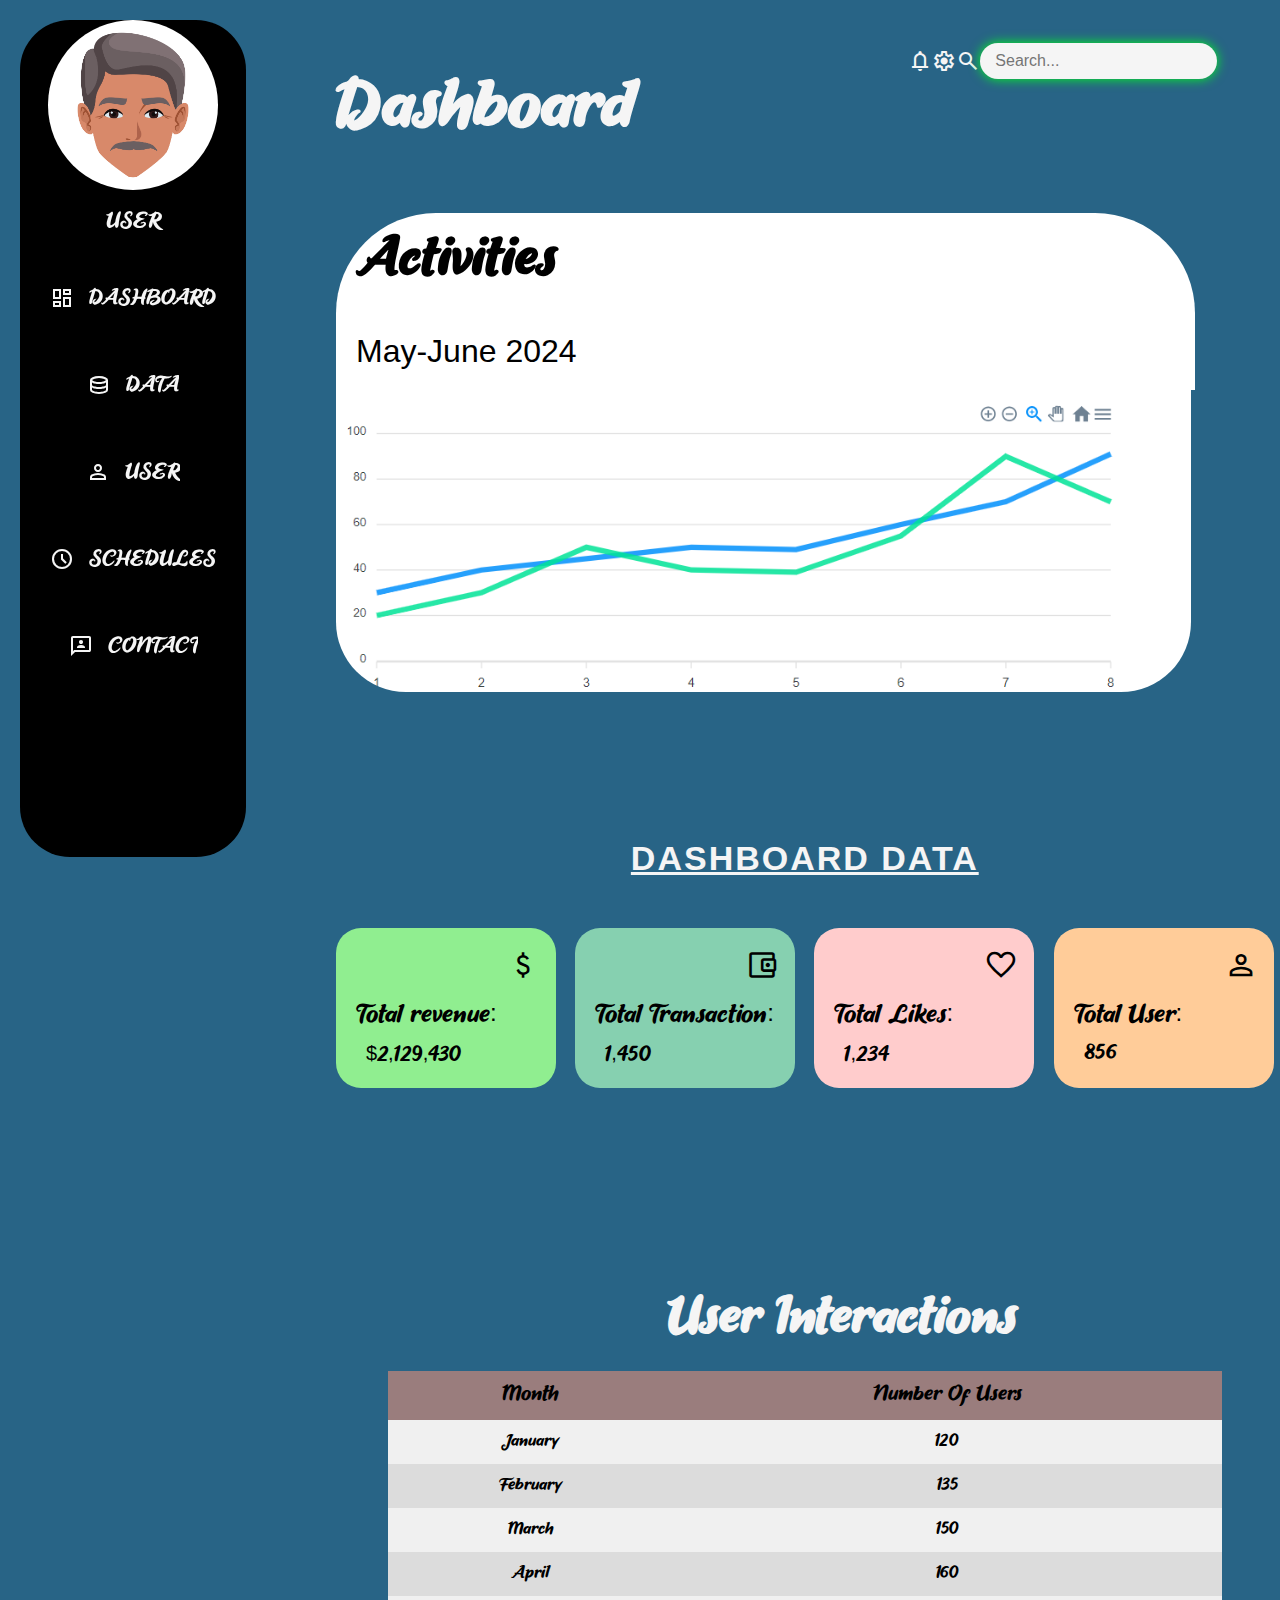
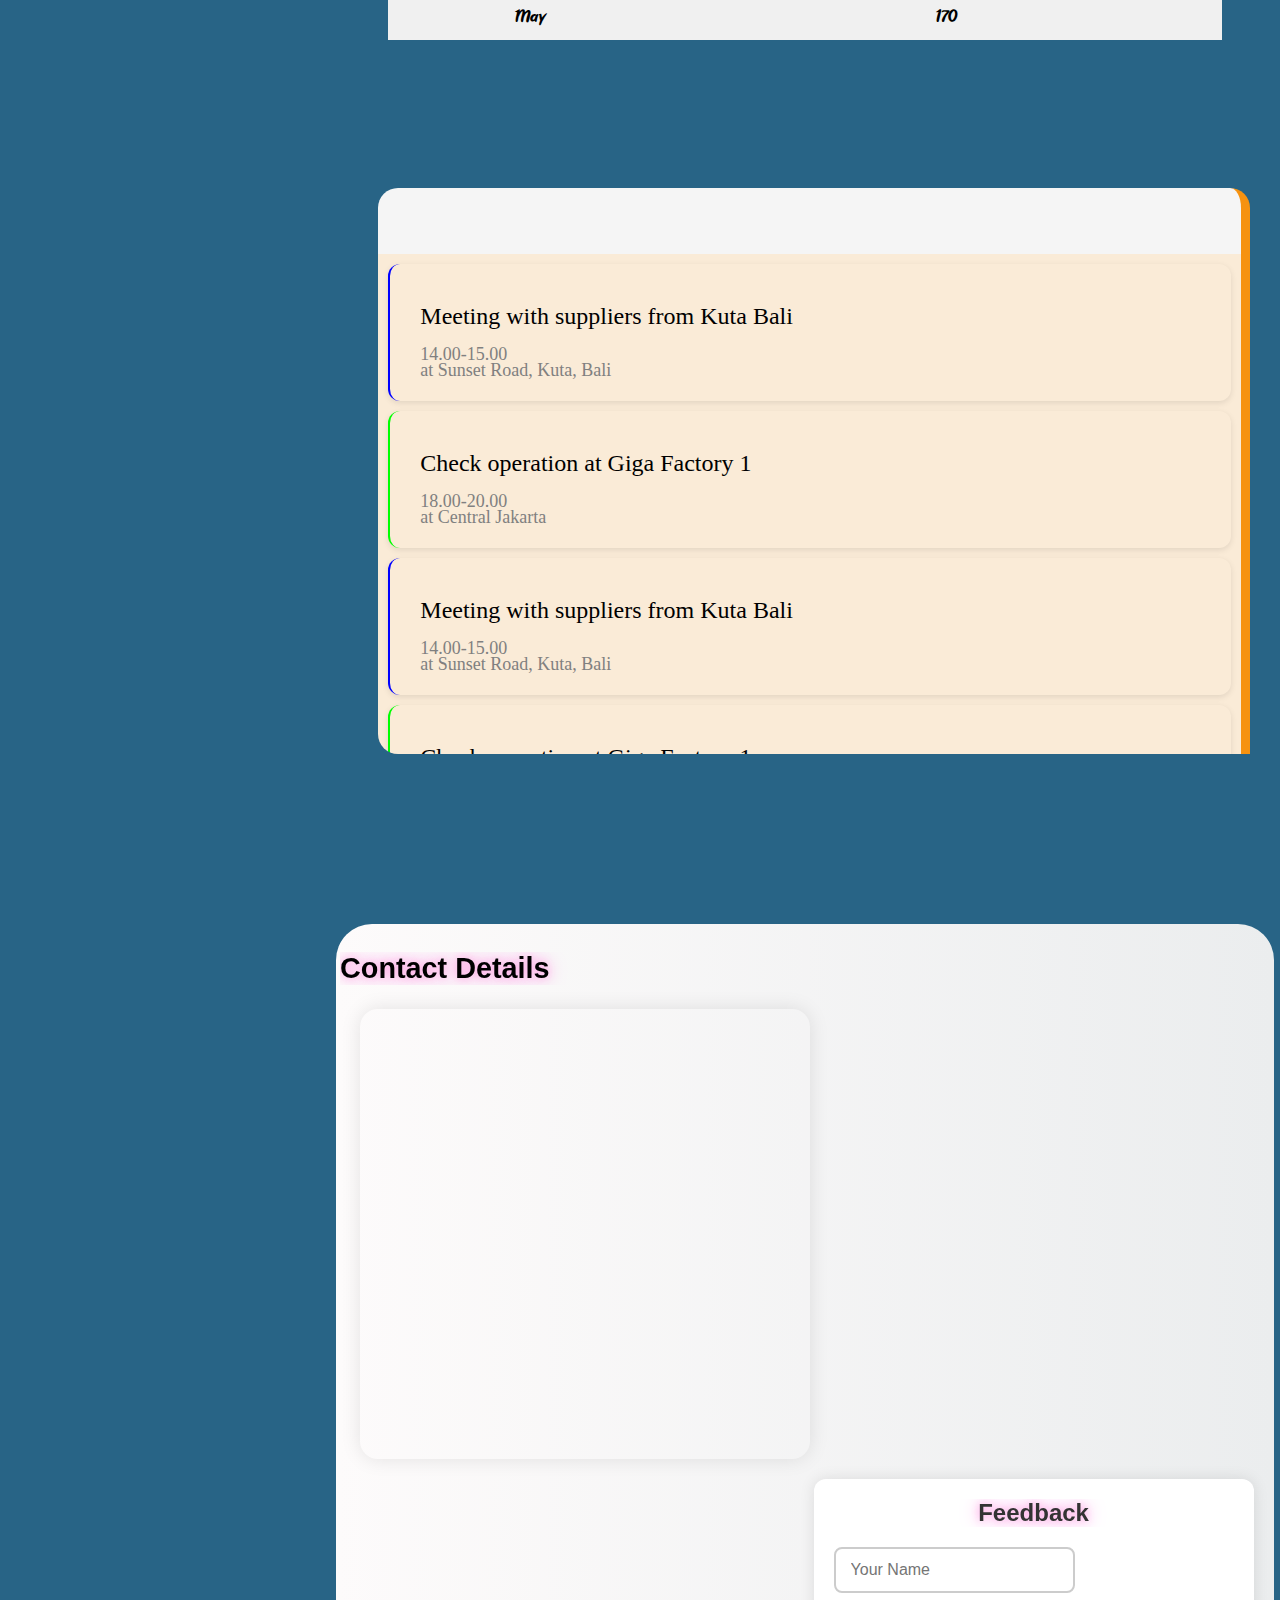
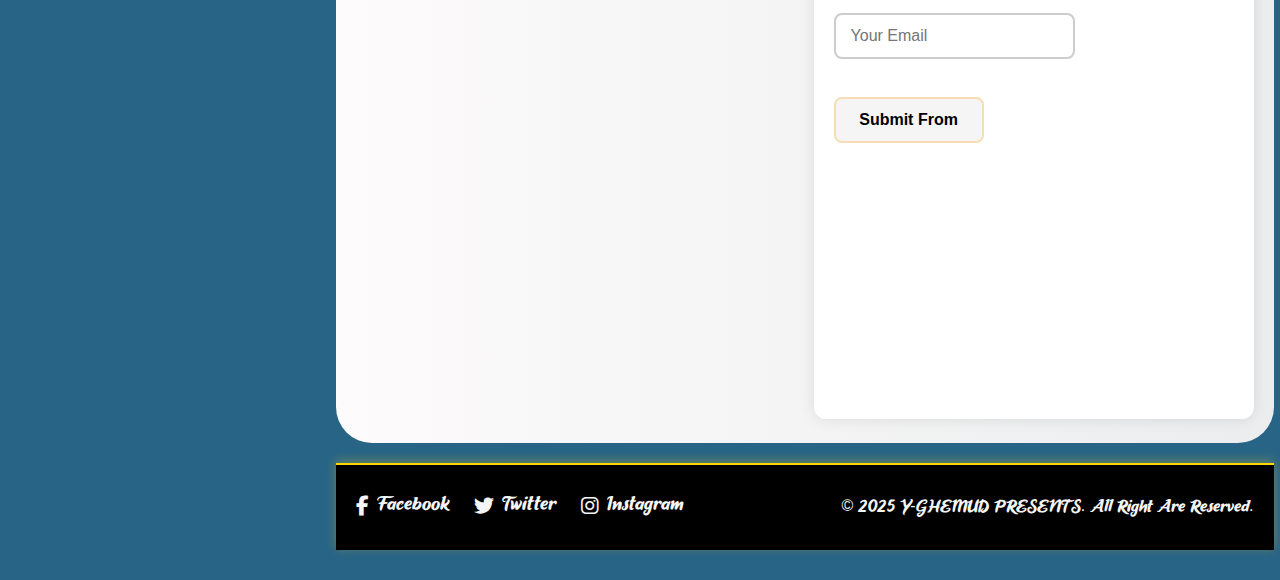
<file: index.html>
<!DOCTYPE html>
<html lang="en">

<head>
    <meta charset="UTF-8">
    <meta name="viewport" content="width=device-width, initial-scale=1.0">
    <title>Document</title>
    <script>
        if (window.innerWidth <= 900) {
            window.location.href = "mobile.html";
        } else {
            window.location.href = "desktop.html";
        }
    </script>

    <noscript>
        <meta http-equiv="refresh" content="0;url=desktop.html" />
    </noscript>


</head>

<body>
    <p>wait for load</p>
</body>

</html>
</file>
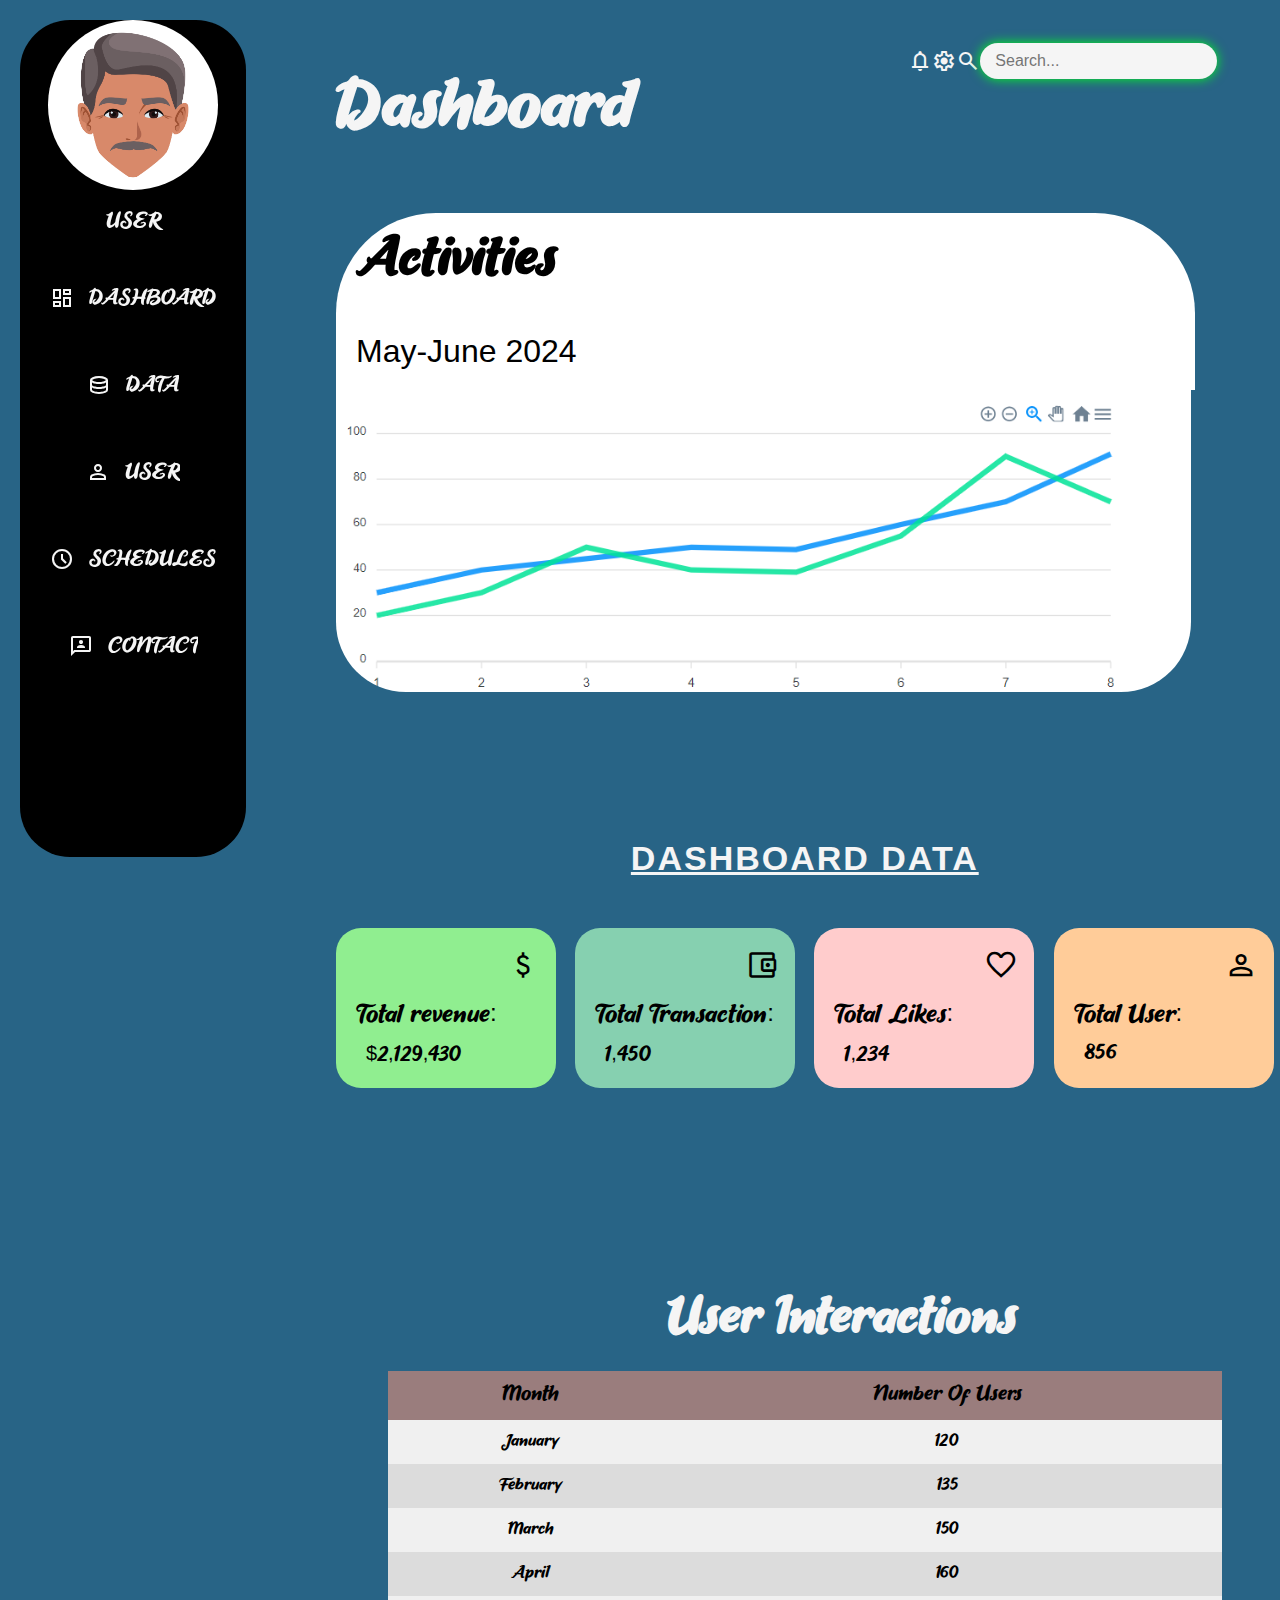
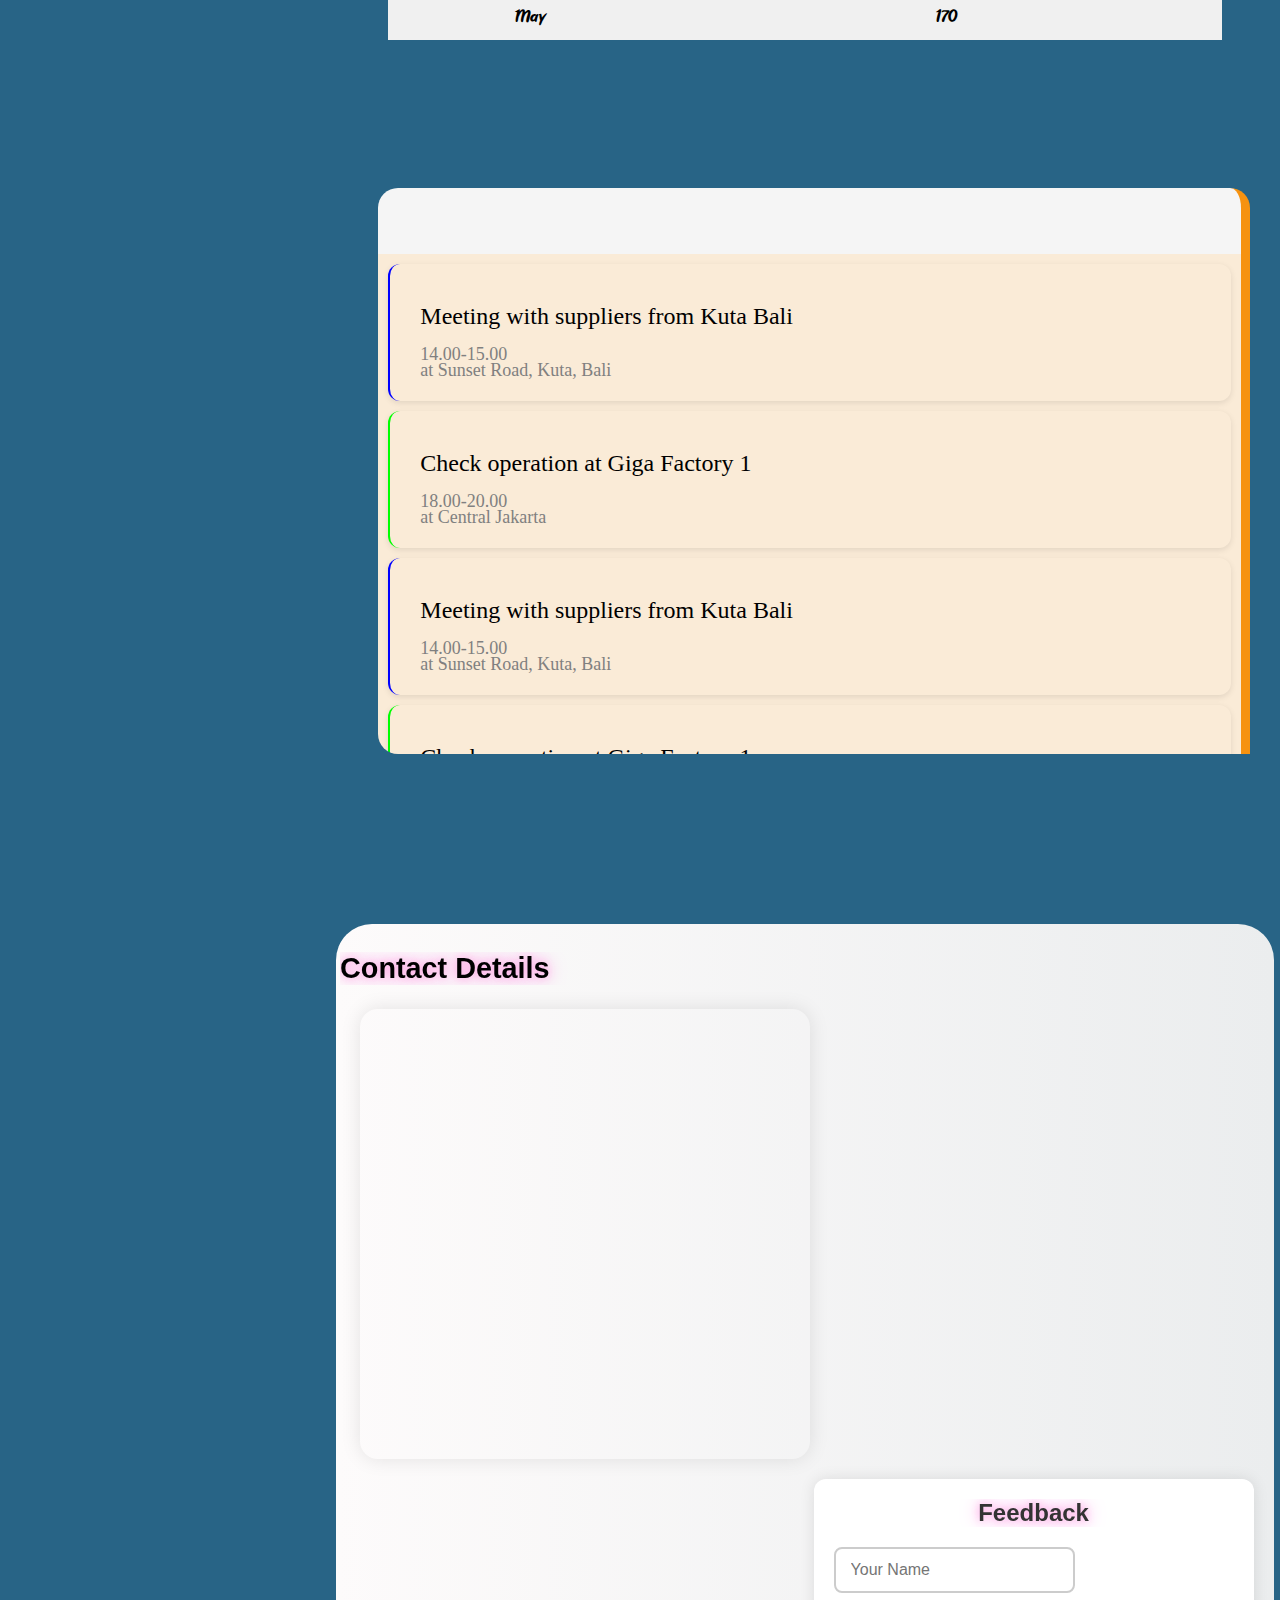
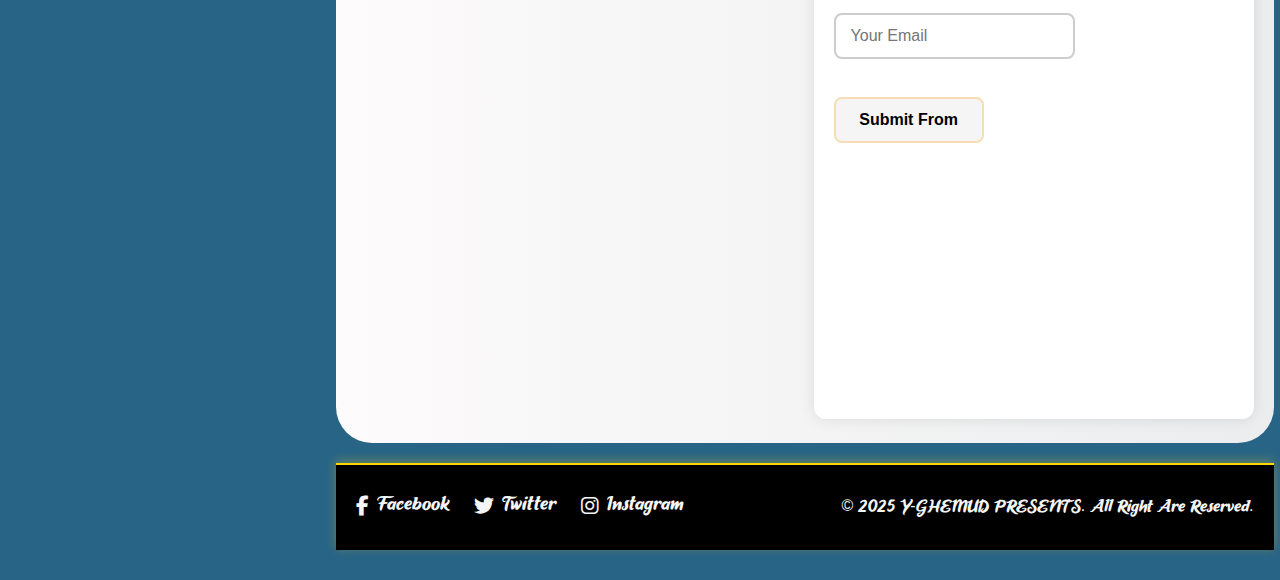
<file: desktop.html>
<!DOCTYPE html>
<html lang="en">

<head>
    <meta charset="UTF-8">
    <meta name="viewport" content="width=device-width, initial-scale=1.0">
    <title>Document</title>
    <link rel="stylesheet" href="stule.css">
    <link rel="stylesheet" href="https://cdnjs.cloudflare.com/ajax/libs/font-awesome/6.0.0-beta3/css/all.min.css">
    <link rel="stylesheet" href="https://cdnjs.cloudflare.com/ajax/libs/font-awesome/6.0.0-beta3/css/v4-shims.min.css">
    <link href="https://fonts.googleapis.com/css2?family=Material+Symbols+Outlined" rel="stylesheet" />
    <link rel="stylesheet" href="https://cdnjs.cloudflare.com/ajax/libs/font-awesome/6.4.0/css/all.min.css">
</head>

<body>
    <div id="top"></div>
    <main id="main">
        <section class="left">
            <div class="profile">
                <img src="man.jpg" alt="Profile Picture">
                <p>USER</p>
                <div class="nav">
                    <i class="material-symbols-outlined">dashboard</i>
                    <a href="#top">DASHBOARD</a>

                </div>
                <div class="nav">
                    <i class="material-symbols-outlined">database</i>
                    <a href="#data">DATA</a>
                </div>
                <div class="nav">
                    <i class="material-symbols-outlined">person</i>
                    <a href="#user">USER</a>

                </div>
                <div class="nav">
                    <i class="material-symbols-outlined">schedule</i>
                    <a href="#schedule">SCHEDULES</a>

                </div>
                <div class="nav">
                    <i class="material-symbols-outlined">3p</i>
                    <a href="#contact">CONTACT</a>
                </div>

            </div>
        </section>

        <section class="right">
            <header>


                <h1 class="dtitle" id="dtitle">Dashboard</h1>
                <div id="ss">
                    <span class="material-symbols-outlined" id="noti">notifications</span>
                    <span class="material-symbols-outlined">settings</span>
                    <i class="material-symbols-outlined">search</i>
                    <input type="text" placeholder="Search...">
                </div>
            </header>

            <article id="activities" class="trans">
                <div>
                    <h1 id="hi">Activities</h1>
                    <h1
                        style="font-weight: lighter; font-family: 'Franklin Gothic Medium', 'Arial Narrow', Arial, sans-serif; ">
                        May-June 2024</h1>
                </div>
                <img src="BarGraph.png" alt="text overview">
            </article>




            <article id="data" class="trans">
                <h2>DASHBOARD DATA</h2>
                <div class="cardcon">
                    <div class="card1 card">
                        <span class="material-symbols-outlined">attach_money</span>
                        <p class="ch">Total revenue:</p>
                        <p class="cd">$2,129,430</p>

                    </div>
                    <div class="card2 card">
                        <span class="material-symbols-outlined">account_balance_wallet</span>
                        <p class="ch">Total Transaction:</p>
                        <p class="cd">1,450</p>


                    </div>
                    <div class="card3 card">
                        <span class="material-symbols-outlined">favorite</span>
                        <p class="ch">Total Likes:</p>
                        <p class="cd">1,234</p>
                    </div>
                    <div class="card4 card">
                        <span class="material-symbols-outlined">person</span>
                        <p class="ch">Total User:</p>
                        <p class="cd">856</p>
                    </div>
                </div>
            </article>
            <article id="user">
                <table>
                    <h2>User Interactions</h2>
                    <thead>
                        <tr>
                            <th>Month</th>
                            <th>Number Of Users</th>
                        </tr>
                    </thead>
                    <tbody>
                        <tr>
                            <td>January</td>
                            <td>120</td>
                        </tr>
                        <tr>
                            <td>February</td>
                            <td>135</td>
                        </tr>
                        <tr>
                            <td>March</td>
                            <td>150</td>
                        </tr>
                        <tr>
                            <td>April</td>
                            <td>160</td>
                        </tr>
                        <tr>
                            <td>May</td>
                            <td>170</td>
                        </tr>
                    </tbody>
                </table>
            </article>
            <article id="schedule">
                <div class="schedule">
                    <div class="schhead">
                        <h2>TODAY'S SCHEDULES</h2>
                    </div>


                    <div class="sch" id="sch">

                        <div class="sch1 schc">
                            <p class="scht">Meeting with suppliers from Kuta Bali</p>
                            <p class="schd">14.00-15.00</p>
                            <p class="schl">at Sunset Road, Kuta, Bali</p>
                        </div>
                        <div class="schc">
                            <p class="scht">Check operation at Giga Factory 1</p>
                            <p class="schd">18.00-20.00</p>
                            <p class="schl">at Central Jakarta</p>
                        </div>

                        <div class="sch3 schc">
                            <p class="scht">Meeting with suppliers from Kuta Bali</p>
                            <p class="schd">14.00-15.00</p>
                            <p class="schl">at Sunset Road, Kuta, Bali</p>
                        </div>
                        <div class="sch4 schc">
                            <p class="scht">Check operation at Giga Factory 1</p>
                            <p class="schd">18.00-20.00</p>
                            <p class="schl">at Central Jakarta</p>
                        </div>
                        <div class="sch5 schc">
                            <p class="scht">Meeting with suppliers from Kuta Bali</p>
                            <p class="schd">14.00-15.00</p>
                            <p class="schl">at Sunset Road, Kuta, Bali</p>
                        </div>
                        <div class="sch6 schc">
                            <p class="scht">Check operation at Giga Factory 1</p>
                            <p class="schd">18.00-20.00</p>
                            <p class="schl">at Central Jakarta</p>
                        </div>
                    </div>

            </article>




            <article id="contact">
                <h2 class="last">Contact Details</h2>
                <div class="contactin">
                    <iframe
                        src="https://www.google.com/maps/embed?pb=!1m16!1m12!1m3!1d1558.0114269924134!2d74.78980812499873!3d19.091409351494836!2m3!1f0!2f0!3f0!3m2!1i1024!2i768!4f13.1!2m1!1skrishna%20coaching%20classes%20%2C%20ahmadnagar!5e0!3m2!1sen!2sin!4v1755949977760!5m2!1sen!2sin"
                        width="450" height="450" style="border:0;" allowfullscreen="yes" loading="lazy"
                        referrerpolicy="no-referrer-when-downgrade">

                    </iframe>
                    <div class="form">
                        <h2 class="last">Feedback</h2>
                        <form action="https://www.instagram.com/direct/t/17848430885960541/" method="post">
                            <input type="text" name="name" placeholder="Your Name" required><br>
                            <input type="email" name="email" placeholder="Your Email" required>
                            <br>
                            <br>
                            <div id="sub"><input type="submit" value="Submit From"></div>

                        </form>

                    </div>
                </div>
            </article>
            <footer>
                <div>
                    <a href="https://www.facebook.com/profile.php?id=100077359354542"><i class="fab fa-facebook-f"></i>
                        Facebook</a>
                    <a href="https://www.twitter.com"><i class="fab fa-twitter"></i> Twitter</a>
                    <a href="https://www.instagram.com/ghemudyashraj/"><i class="fab fa-instagram"></i> Instagram</a>
                </div>
                <div>
                    &copy; 2025 Y-GHEMUD PRESENT'S. All Right Are Reserved.
                </div>
            </footer>

        </section>
    </main>
</body>

</html>
</file>
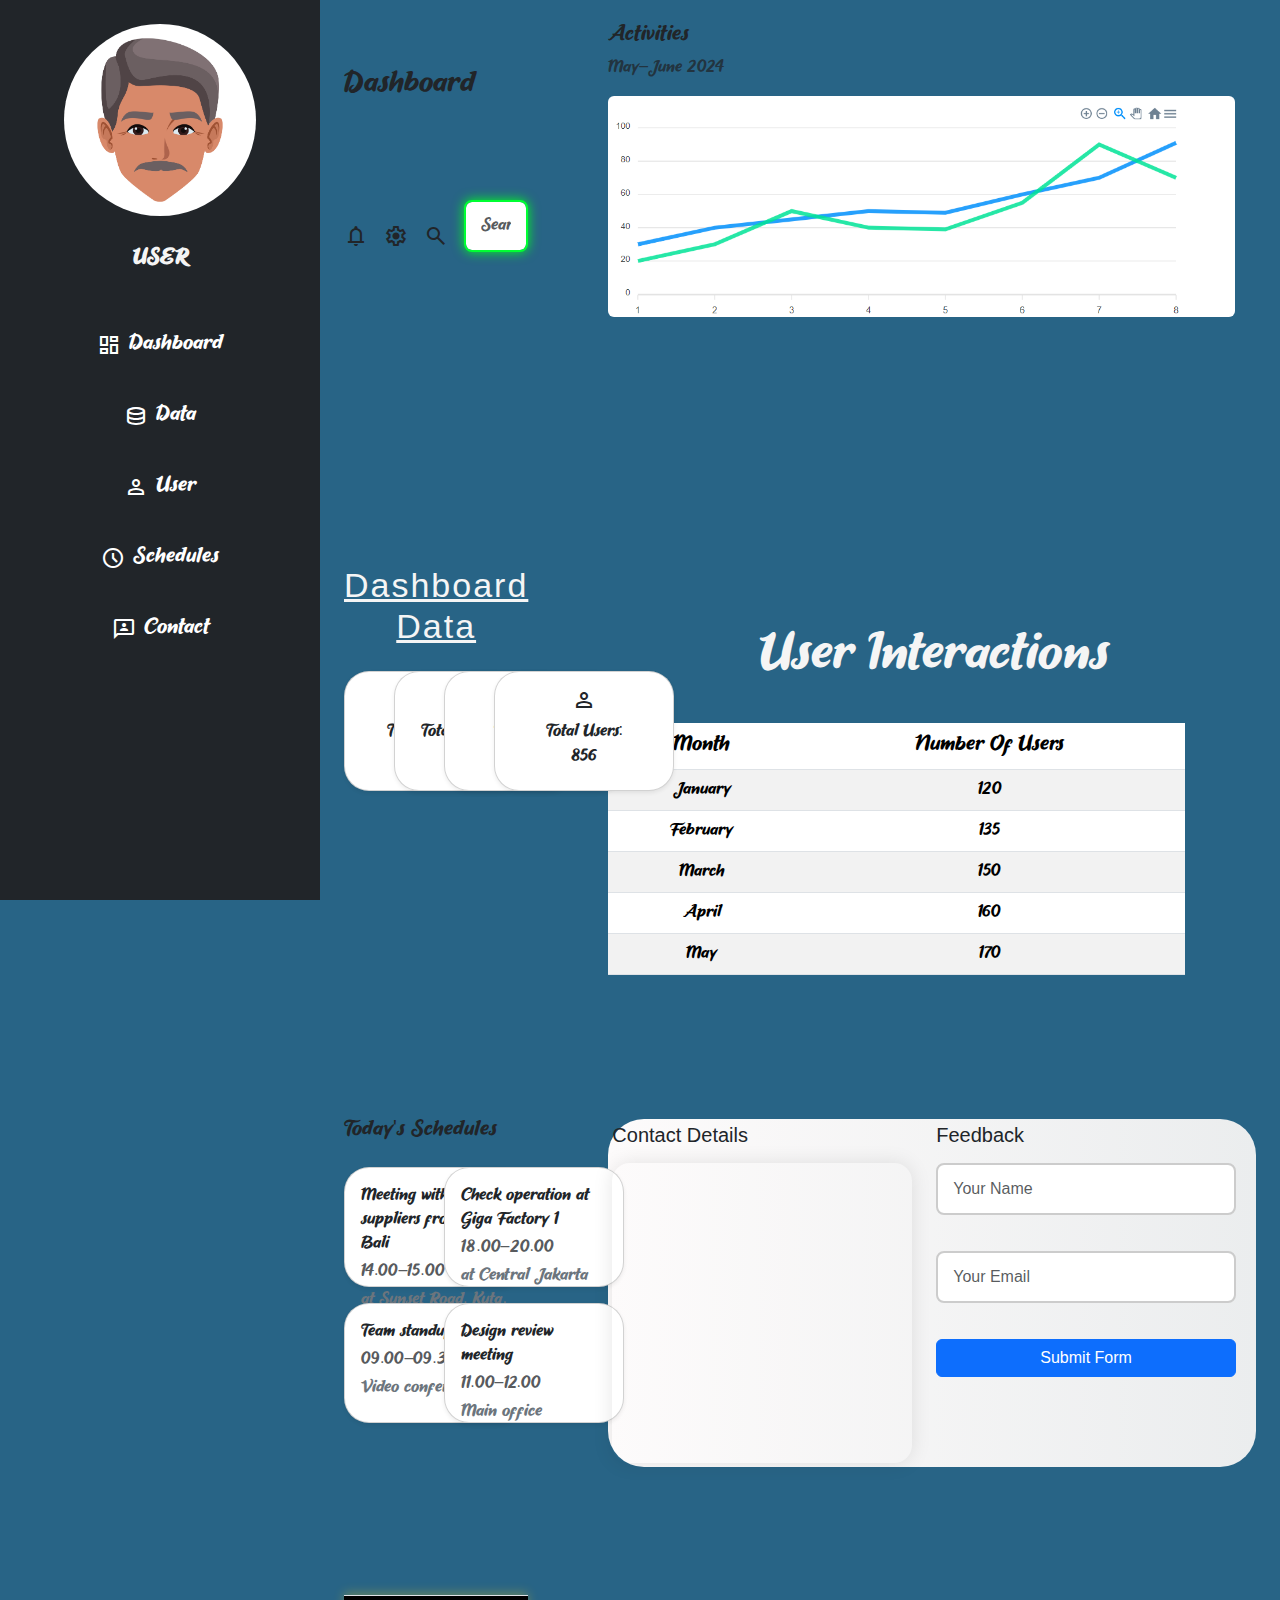
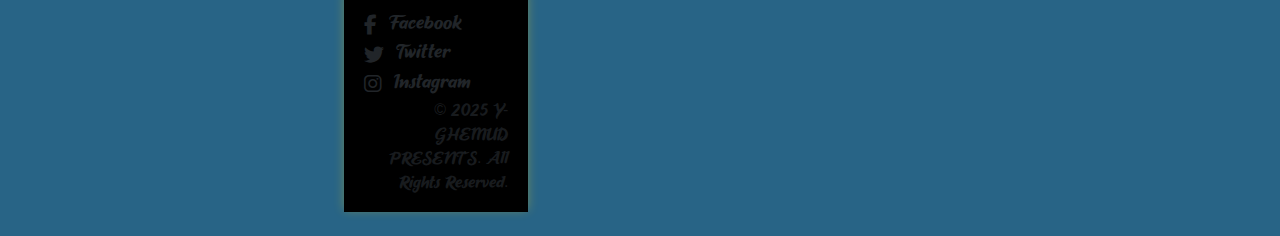
<file: mobile.html>
<!DOCTYPE html>
<html lang="en">

<head>
  <meta charset="UTF-8" />
  <meta name="viewport" content="width=device-width, initial-scale=1, shrink-to-fit=no" />
  <title>Responsive Animated Dashboard</title>

  <!-- Bootstrap CSS -->
  <link
    href="https://cdn.jsdelivr.net/npm/bootstrap@5.3.0/dist/css/bootstrap.min.css"
    rel="stylesheet"
  />

  <!-- Animate.css -->
  <link
    href="https://cdnjs.cloudflare.com/ajax/libs/animate.css/4.1.1/animate.min.css"
    rel="stylesheet"
  />

  <!-- Custom Styles & Icons -->
  <link rel="stylesheet" href="style.css" />
  <link
    href="https://cdnjs.cloudflare.com/ajax/libs/font-awesome/6.4.0/css/all.min.css"
    rel="stylesheet"
  />
  <link
    href="https://fonts.googleapis.com/css2?family=Material+Symbols+Outlined"
    rel="stylesheet"
  />
</head>

<body class="animate__animated animate__fadeIn">

  <!-- Mobile Navbar & Offcanvas Toggle -->
  <nav
    class="navbar navbar-dark bg-dark d-md-none animate__animated animate__fadeInDown"
  >
    <div class="container-fluid">
      <button
        class="navbar-toggler"
        type="button"
        data-bs-toggle="offcanvas"
        data-bs-target="#mobileNav"
        aria-controls="mobileNav"
      >
        <span class="navbar-toggler-icon"></span>
      </button>
      <a class="navbar-brand text-white" href="#">Dashboard</a>
    </div>
  </nav>

  <!-- Offcanvas Sidebar for Mobile -->
  <div
    class="offcanvas offcanvas-start bg-dark text-white"
    tabindex="-1"
    id="mobileNav"
    aria-labelledby="mobileNavLabel"
  >
    <div class="offcanvas-header">
      <h5 class="offcanvas-title" id="mobileNavLabel">Menu</h5>
      <button
        type="button"
        class="btn-close btn-close-white"
        data-bs-dismiss="offcanvas"
        aria-label="Close"
      ></button>
    </div>
    <div class="offcanvas-body animate__animated animate__fadeInLeft">
      <div class="profile text-center mb-4">
        <img
          src="man.jpg"
          class="img-fluid rounded-circle mb-2"
          alt="Profile Picture"
        />
        <p class="fw-bold">USER</p>
      </div>
      <nav class="nav flex-column">
        <i class="material-symbols-outlined">dashboard</i>
        <a class="nav-link text-white" href="#top">Dashboard</a>
        <i class="material-symbols-outlined">database</i>
        <a class="nav-link text-white" href="#data">Data</a>
        <i class="material-symbols-outlined">person</i>
        <a class="nav-link text-white" href="#user">User</a>
        <i class="material-symbols-outlined">schedule</i>
        <a class="nav-link text-white" href="#schedule">Schedules</a>
        <i class="material-symbols-outlined">3p</i>
        <a class="nav-link text-white" href="#contact">Contact</a>
      </nav>
    </div>
  </div>

  <div class="container-fluid">
    <div class="row">

      <!-- Sidebar (md and up) -->
      <aside
        class="col-12 col-md-3 bg-dark text-white vh-100 p-4 d-none d-md-block animate__animated animate__slideInLeft"
      >
        <div class="profile text-center mb-4">
          <img
            src="man.jpg"
            class="img-fluid rounded-circle mb-2"
            alt="Profile Picture"
          />
          <p class="fw-bold ">USER</p>
        </div>
        <nav class="nav flex-column">
          <a
            class="nav-link text-white d-flex align-items-center mb-2"
            href="#top"
          >
            <i class="material-symbols-outlined me-2">dashboard</i>
            Dashboard
          </a>
          <a
            class="nav-link text-white d-flex align-items-center mb-2"
            href="#data"
          >
            <i class="material-symbols-outlined me-2">database</i>
            Data
          </a>
          <a
            class="nav-link text-white d-flex align-items-center mb-2"
            href="#user"
          >
            <i class="material-symbols-outlined me-2">person</i>
            User
          </a>
          <a
            class="nav-link text-white d-flex align-items-center mb-2"
            href="#schedule"
          >
            <i class="material-symbols-outlined me-2">schedule</i>
            Schedules
          </a>
          <a
            class="nav-link text-white d-flex align-items-center"
            href="#contact"
          >
            <i class="material-symbols-outlined me-2">3p</i>
            Contact
          </a>
        </nav>
      </aside>

      <!-- Main Content -->
      <main
        class="col-12 col-md-9 p-4 animate__animated animate__slideInRight"
      >

        <!-- Header -->
        <header
          class="d-flex justify-content-between align-items-center mb-5 animate__animated animate__fadeInDown"
        >
          <h1 class="h3 text-dark" id="dtitle">Dashboard</h1>
          <div class="d-flex align-items-center">
            <span
              class="material-symbols-outlined me-3 text-dark"
              id="noti"
            >notifications</span>
            <span class="material-symbols-outlined me-3 text-dark">settings</span>
            <span class="material-symbols-outlined me-3 text-dark">search</span>
            <input
              type="text"
              class="form-control form-control-sm"
              placeholder="Search..."
            />
          </div>
        </header>

        <!-- Activities -->
        <section
          id="activities"
          class="mb-5 animate__animated animate__fadeInUp"
        >
          <div class="mb-3">
            <h2 class="h5">Activities</h2>
            <p class="text-muted">May–June 2024</p>
          </div>
          <img
            src="BarGraph.png"
            class="img-fluid rounded animate__animated animate__zoomIn"
            alt="text overview"
          />
        </section>

        <!-- Dashboard Data Cards -->
        <section id="data" class="mb-5 animate__animated animate__fadeInUp">
          <h2 class="h5 mb-4">Dashboard Data</h2>
          <div class="row g-3">
            <div class="col-12 col-sm-6 col-lg-3">
              <div class="card text-center shadow-sm p-3 animate__animated animate__fadeIn">
                <i class="material-symbols-outlined display-6">
                  attach_money
                </i>
                <p class="mt-2 mb-1">Total revenue:</p>
                <p class="h6">$2,129,430</p>
              </div>
            </div>
            <div class="col-12 col-sm-6 col-lg-3">
              <div class="card text-center shadow-sm p-3 animate__animated animate__fadeIn">
                <i class="material-symbols-outlined display-6">
                  account_balance_wallet
                </i>
                <p class="mt-2 mb-1">Total Transactions:</p>
                <p class="h6">1,450</p>
              </div>
            </div>
            <div class="col-12 col-sm-6 col-lg-3">
              <div class="card text-center shadow-sm p-3 animate__animated animate__fadeIn">
                <i class="material-symbols-outlined display-6">
                  favorite
                </i>
                <p class="mt-2 mb-1">Total Likes:</p>
                <p class="h6">1,234</p>
              </div>
            </div>
            <div class="col-12 col-sm-6 col-lg-3">
              <div class="card text-center shadow-sm p-3 animate__animated animate__fadeIn">
                <i class="material-symbols-outlined display-6">
                  person
                </i>
                <p class="mt-2 mb-1">Total Users:</p>
                <p class="h6">856</p>
              </div>
            </div>
          </div>
        </section>

        <!-- User Interactions Table -->
        <section id="user" class="mb-5 animate__animated animate__fadeInUp">
          <h2 class="h5 mb-3">User Interactions</h2>
          <div class="table-responsive animate__animated animate__fadeIn">
            <table class="table table-striped">
              <thead>
                <tr>
                  <th>Month</th>
                  <th>Number Of Users</th>
                </tr>
              </thead>
              <tbody>
                <tr>
                  <td>January</td>
                  <td>120</td>
                </tr>
                <tr>
                  <td>February</td>
                  <td>135</td>
                </tr>
                <tr>
                  <td>March</td>
                  <td>150</td>
                </tr>
                <tr>
                  <td>April</td>
                  <td>160</td>
                </tr>
                <tr>
                  <td>May</td>
                  <td>170</td>
                </tr>
              </tbody>
            </table>
          </div>
        </section>

        <!-- Today's Schedules -->
        <section
          id="schedule"
          class="mb-5 animate__animated animate__fadeInUp"
        >
          <h2 class="h5 mb-4">Today's Schedules</h2>
          <div class="row g-3">
            <div class="col-12 col-md-6">
              <div class="card p-3 shadow-sm animate__animated animate__fadeIn">
                <p class="fw-medium mb-1">
                  Meeting with suppliers from Kuta Bali
                </p>
                <p class="text-muted mb-1">14.00–15.00</p>
                <p class="text-secondary">
                  at Sunset Road, Kuta, Bali
                </p>
              </div>
            </div>
            <div class="col-12 col-md-6">
              <div class="card p-3 shadow-sm animate__animated animate__fadeIn">
                <p class="fw-medium mb-1">
                  Check operation at Giga Factory 1
                </p>
                <p class="text-muted mb-1">18.00–20.00</p>
                <p class="text-secondary">at Central Jakarta</p>
              </div>
            </div>
            <div class="col-12 col-md-6">
              <div class="card p-3 shadow-sm animate__animated animate__fadeIn">
                <p class="fw-medium mb-1">Team standup sync</p>
                <p class="text-muted mb-1">09.00–09.30</p>
                <p class="text-secondary">Video conference</p>
              </div>
            </div>
            <div class="col-12 col-md-6">
              <div class="card p-3 shadow-sm animate__animated animate__fadeIn">
                <p class="fw-medium mb-1">Design review meeting</p>
                <p class="text-muted mb-1">11.00–12.00</p>
                <p class="text-secondary">Main office</p>
              </div>
            </div>
          </div>
        </section>

        <!-- Contact & Feedback -->
        <section id="contact" class="mb-5 animate__animated animate__fadeInUp">
          <div class="row g-4">
            <div class="col-12 col-lg-6">
              <h2 class="h5 mb-3">Contact Details</h2>
              <div class="ratio ratio-1x1 animate__animated animate__zoomIn">
                <iframe
                  src="https://www.google.com/maps/embed?pb=!1m16!1m12!1m3!1d1558.0114269924134!2d74.78980812499873!3d19.091409351494836!2m3!1f0!2f0!3f0!3m2!1i1024!2i768!4f13.1!2m1!1skrishna%20coaching%20classes%20%2C%20ahmadnagar!5e0!3m2!1sen!2sin!4v1755949977760!5m2!1sen!2sin"
                  style="border:0;"
                  allowfullscreen
                  loading="lazy"
                  referrerpolicy="no-referrer-when-downgrade"
                ></iframe>
              </div>
            </div>
            <div class="col-12 col-lg-6">
              <h2 class="h5 mb-3">Feedback</h2>
              <form
                action="https://www.instagram.com/direct/t/17848430885960541/"
                method="post"
                class="d-grid gap-3 animate__animated animate__fadeIn"
              >
                <input
                  type="text"
                  name="name"
                  class="form-control"
                  placeholder="Your Name"
                  required
                />
                <input
                  type="email"
                  name="email"
                  class="form-control"
                  placeholder="Your Email"
                  required
                />
                <button type="submit" class="btn btn-primary">
                  Submit Form
                </button>
              </form>
            </div>
          </div>
        </section>

        <!-- Footer -->
        <footer
          class="d-flex justify-content-between align-items-center py-3 border-top animate__animated animate__fadeInUp"
        >
          <div>
            <a
              class="me-3 text-decoration-none text-dark"
              href="https://www.facebook.com/profile.php?id=100077359354542"
            >
              <i class="fab fa-facebook-f me-1"></i>Facebook
            </a>
            <a
              class="me-3 text-decoration-none text-dark"
              href="https://www.twitter.com"
            >
              <i class="fab fa-twitter me-1"></i>Twitter
            </a>
            <a
              class="text-decoration-none text-dark"
              href="https://www.instagram.com/ghemudyashraj/"
            >
              <i class="fab fa-instagram me-1"></i>Instagram
            </a>
          </div>
          <div class="text-muted">
            &copy; 2025 Y-GHEMUD PRESENT&rsquo;S. All Rights Reserved.
          </div>
        </footer>

      </main>
    </div>
  </div>

  <!-- Bootstrap JS Bundle -->
  <script
    src="https://cdn.jsdelivr.net/npm/bootstrap@5.3.0/dist/js/bootstrap.bundle.min.js"
    defer
  ></script>
</body>

</html>
</file>
<file: stule.css>
@font-face {
    font-family: ShortBaby;
    src: url(ShortBaby-Mg2w.ttf) format('truetype');
}

html {
    scroll-behavior: smooth;
    font-size: 16px; /* base for rem units */
    
}

body {
    background-color: rgb(40, 100, 134);
    font-family: ShortBaby, sans-serif;
    margin: 0;
    padding: 0;
}

main {
    display: grid;
    grid-template-columns: 1fr 5fr;
    gap: 5rem;
    padding: 1.25rem;
    width: 80vw;
}

.left {
    background-color: black;
    height: 93vh;
    border-radius: 3.125rem;
    position: sticky;
    top: 1.25rem;
    display: flex;
    flex-direction: column;
    gap: 0.625rem;
}

.right {
    padding: 0.625rem;
    display: flex;
    gap: 1.25rem;
    flex-direction: column;
    margin-right: 0; 

}

.profile img {
    width: 75%;
    height: auto;
    border-radius: 50%;
}

.profile p {
    font-family: ShortBaby, sans-serif;
    font-size: 1.25rem;
    color: whitesmoke;
    text-align: center;
    margin-top: 1.25rem;
}

.profile {
    display: flex;
    flex-direction: column;
    justify-content: center;
    align-items: center;
    margin-bottom: 0.625rem;
    flex-wrap: wrap;
}

.nav {
    display: flex;
    align-items: center;
    gap: 0.9375rem;
    color: whitesmoke;
    margin: 1.875rem;
    font-size: 1.5625rem;
}

.nav > a {
    text-decoration: none;
    color: whitesmoke;
    font-family: ShortBaby, sans-serif;
    font-size: 1.25rem;
    margin-top: 0.125rem;
}

.nav:hover {
    color: gold;
}

.nav > a:hover {
    color: silver;
}

/* Responsive adjustments for mobile */
@media (max-width: 768px) {
    html {
        font-size: 14px;
    }
    main {
        display: block;
        padding: 0.625rem;
        gap: 0;
    }
    .left {
        width: 100%;
        height: auto;
        position: static;
        border-radius: 0;
        flex-direction: row;
        justify-content: space-around;
        flex-wrap: wrap;
        padding: 0.625rem;
        gap: 0.625rem;
    }
    .profile {
        flex-direction: row;
        align-items: center;
        justify-content: space-around;
        margin-bottom: 1.25rem;
    }
    .profile img {
        width: 5rem;
        height: 5rem;
        margin-right: 0.625rem;
    }
    .nav {
        margin: 0.625rem;
        font-size: 1.125rem;
        flex-direction: column;
        align-items: center;
        gap: 0.625rem;
    }
    .nav > a {
        font-size: 1rem;
        margin-top: 0.125rem;
    }
    .right {
        width: 100%;
        padding: 0.625rem;
        gap: 0.625rem;
    }
}

.material-symbol-outlined {
    text-align: left;
    color: whitesmoke;
    font-size: 1.5rem;
}

@keyframes spin {
    from {
        transform: rotate(0deg);
    }
    to {
        transform: rotate(360deg);
    }
}

.nav:hover .material-symbols-outlined {
    animation: spin 1s linear infinite;
}

.nav > a:hover {
    color: silver;
    text-shadow: 0 0 0.3125rem silver, 0 0 0.625rem gold;
}

@keyframes wave {
    0%, 100% {
        transform: translateY(0);
    }
    50% {
        transform: translateY(-0.1875rem);
    }
}

.nav > a {
    display: inline-block;
    transition: transform 0.3s ease;
}

.nav:hover a {
    animation: wave 1s ease-in-out infinite;
}

#ss {
    display: flex;
    margin-top: 2%;
    margin-right: 6%;
}

@keyframes bounce {
    0%, 100% {
        transform: translateY(0);
    }
    50% {
        transform: translateY(-3.125rem);
    }
}

@keyframes pulse {
    0% {
        transform: scale(1);
    }
    50% {
        transform: scale(1.05);
    }
    100% {
        transform: scale(1);
    }
}

@keyframes glow {
    0% {
        text-shadow: 0 0 0.3125rem #0ff, 0 0 0.625rem #0ff, 0 0 0.9375rem #0ff;
    }
    50% {
        text-shadow: 0 0 1.25rem #0ff, 0 0 1.875rem #0ff, 0 0 2.5rem #0ff;
    }
    100% {
        text-shadow: 0 0 0.3125rem #0ff, 0 0 0.625rem #0ff, 0 0 0.9375rem #0ff;
    }
}

.dtitle {
    animation: glow 1s infinite, bounce 1s ease-in-out infinite;
    font-size: 4rem;
}

@media (max-width: 768px) {
    .material-symbol-outlined {
        font-size: 1.2rem;
    }
    .nav > a {
        font-size: 1rem;
    }
    .dtitle {
        font-size: 1.3rem;
    }
}


.profile img {
    width: 75%;
    max-width: 12rem;
    min-width: 5rem;
    height: auto;
    border-radius: 50%;
    transition: transform 0.6s ease;
}

@media (max-width: 768px) {
    .profile img {
        width: 5rem;
        max-width: 80vw;
        min-width: 3rem;
        height: 5rem;
    }
}

@keyframes fadeIn {
    from {
        opacity: 0.3;
    }
    to {
        opacity: 1;
    }
}

@keyframes shake {
    0% {
        transform: translateX(0);
    }
    25% {
        transform: translateX(-0.3125rem);
    }
    50% {
        transform: translateX(0.3125rem);
    }
    75% {
        transform: translateX(-0.3125rem);
    }
    100% {
        transform: translateX(0);
    }
}

@keyframes autoFlip {
    0% {
        transform: rotateY(0deg);
    }
    50% {
        transform: rotateY(180deg);
    }
    100% {
        transform: rotateY(360deg);
    }
}

.profile {
    perspective: 62.5rem;
}

.profile img {
    transform-style: preserve-3d;
    animation: autoFlip 11s linear infinite;
}



@keyframes bellShake {
    0% {
        transform: rotate(0deg);
    }
    15% {
        transform: rotate(-0.9375deg); /* -15deg/16 */
    }
    30% {
        transform: rotate(0.9375deg);  /* 15deg/16 */
    }
    45% {
        transform: rotate(-0.625deg);  /* -10deg/16 */
    }
    60% {
        transform: rotate(0.625deg);   /* 10deg/16 */
    }
    75% {
        transform: rotate(-0.3125deg); /* -5deg/16 */
    }    90% {
        transform: rotate(0.3125deg);  /* 5deg/16 */
    }
    100% {
        transform: rotate(0deg);
    }
}

#noti {
    display: inline-block;
    transform-origin: top center;
    animation: bellShake 0.9s ease-in-out infinite;
}

header {
    display: flex;
    justify-content: space-between;
    color: whitesmoke;
    font-size: 2.125rem; /* 34px/16 */
    flex-wrap: wrap;

}

#ss input {
    border: none;
    background-color: whitesmoke;
    border-radius: 4.6875rem; /* 75px/16 */
    height: 0.75rem; /* 36px/16, approx 9% of 400px */
    margin-top: -0.375rem; /* -6px/16 */

    width: 100%;
    animation: pulse 5s ease-in-out infinite;
}

#ss input:focus {
    outline: none;
    box-shadow: 0 0 0.3125rem gold, 0 0 0.625rem gold; /* 5px, 10px */
}

#activities h1 {
    background-color: white;
    padding: 1.25rem; /* 20px/16 */
    margin-top: 0;
    margin-bottom: 0;
    width: 64vw;
}

#activities img {
    border-radius: 0 0 4.375rem 4.375rem;
    width: 66.79vw;
     /* 70px/16 */
}

#hi {
    border-radius: 6.25rem 6.25rem 0 0; /* 100px/16 */
    padding: 1.875rem; /* 30px/16 */
    font-size: 3.125rem; /* 50px/16 */
}

/* Responsive adjustments for mobile */
@media (max-width: 768px) {
    .profile{
        width: 100%;
        
    }
    #ss span{
        margin-left: 80vw;
    }
    .dtitle{
        font-size: 15vw;
    }
    header {
        font-size: 1.5rem;
    }
    #ss input {
        border-radius: 2.5rem;
        height: 2rem;
        margin-top: 0;
        font-size: 1rem;
    }
    #activities h1 {
        padding: 1rem;
        font-size: 1.2rem;
    }
    #activities img {
        border-radius: 0 0 2.5rem 2.5rem;
        width: 100.3%;
    }
    #hi {
        border-radius: 3rem 3rem 0 0;
        padding: 1rem;
        font-size: 2rem;
    }
}



@keyframes glitch {
    0% {
        transform: translate(0);
    }
    20% {
        transform: translate(-0.125rem, 0.125rem); /* 2px */
    }
    40% {
        transform: translate(-0.125rem, -0.125rem);
    }
    60% {
        transform: translate(0.125rem, 0.125rem);
    }
    80% {
        transform: translate(0.125rem, -0.125rem);
    }
    100% {
        transform: translate(0);
    }
}

@keyframes typing {
    from {
        width: 0;
    }
    to {
        width: 6.25rem; /* 100px */
    }
}

@keyframes blink {
    50% {
        border-color: transparent;
    }
}

.nav {
    position: relative;
    overflow: hidden;
}

.nav::after {
    content: '';
    position: absolute;
    top: 0;
    left: -100%;
    width: 100%;
    height: 100%;
    background: radial-gradient(circle, rgb(255, 255, 255) 0%, transparent 70%);
    animation: sparkleTrail 2s linear infinite;
    pointer-events: none;
}

@keyframes sparkleTrail {
    0% {
        left: -100%;
    }
    100% {
        left: 100%;
    }
}

#data h2 {
    text-align: center;
    color: whitesmoke;
    font-size: 2.125rem; /* 34px */
    margin-top: 6.25rem; /* 100px */
    margin-bottom: 3.125rem; /* 50px */
}

/* Responsive adjustments for mobile */
@media (max-width: 768px) {
    #data h2 {
        font-size: 1.3rem;
        margin-top: 2.5rem;
        margin-bottom: 1.25rem;
    }
}

@keyframes bounceFlipSpark {
    0% {
        transform: scale(0.5) rotateX(-90deg);
        opacity: 0;
        text-shadow: none;
    }

    50% {
        transform: scale(1.2) rotateX(20deg);
        opacity: 0.7;
        text-shadow: 0 0 0.625rem #ffd700; /* 10px */
    }

    70% {
        transform: scale(0.9) rotateX(-10deg);
        text-shadow: 0 0 0.9375rem #ffecb3; /* 15px */
    }

    100% {
        transform: scale(1) rotateX(0deg);
        opacity: 1;
        text-shadow: 0 0 0.5rem #fff; /* 8px */
    }
}

@keyframes shimmerPulse {
    0%, 100% {
        text-shadow: 0 0 0.5rem #fff; /* 8px */
    }
    50% {
        text-shadow: 0 0 1.5625rem #ffd700; /* 25px */
    }
}

#data h2 {
    font-size: 2.125rem; /* 34px */
    color: whitesmoke;
    animation: bounceFlipSpark 1.3s ease-in-out forwards 3, shimmerPulse 1.2s infinite;
    font-family: 'Orbitron', sans-serif;
    letter-spacing: 0.125rem; /* 2px */
    text-align: center;
    margin-top: 1.25rem; /* 20px */
    text-decoration: underline;
}

#data {
    margin-top: 6.25rem; /* 100px */
}

@keyframes typewriter {
    from {
        width: 0;
    }
    to {
        width: 91.85%;
    }
}

@keyframes blinkCursor {
    0%, 100% {
        border-right-color: transparent;
    }
    50% {
        border-right-color: black;
    }
}

.cardcon {
    display: flex;
    gap: 1.2rem; /* 20px */
    justify-content: space-between;
    align-items: center;

}
@media screen and (max-width:1150px) {
    .cardcon{
        flex-wrap: wrap;
    }
}

.ch {
    font-size: 1.5rem; /* 24px */
    margin-top: 0.625rem; /* 10px */
    margin-bottom: 0.625rem; /* 10px */
}

.cd {
    margin-left: 0.625rem; /* 10px */
    margin-top: 0.3125rem; /* 5px */
    font-size: 1.25rem; /* 20px */
}

/* Responsive adjustments for mobile */
@media (max-width: 768px) {
    #data h2 {
        font-size: 1.3rem;
        margin-top: 2.5rem;
    }
    .cardcon {
        flex-direction: column;
        gap: 0.625rem; /* 10px */
        align-items: center;
        animation: none ;
    }
    .ch {
        font-size: 1.1rem;
        margin-top: 0.3125rem;
        margin-bottom: 0.3125rem;
    }
    .cd {
        font-size: 1rem;
        margin-left: 0.3125rem;
        margin-top: 0.1875rem;
    }
}

.card > span {
    margin-left: 9.375rem; /* 150px */
    font-size: 2.125rem;   /* 34px */
    margin-bottom: 0;
}

@keyframes cosmicPop {
    0% {
        transform: scale(0.5) translateY(3.125rem); /* 50px */
        opacity: 0;
        filter: blur(0.5rem); /* 8px */
        box-shadow: none;
    }

    60% {
        transform: scale(1.05) translateY(-0.625rem); /* -10px */
        opacity: 0.8;
        filter: blur(0.125rem); /* 2px */
        box-shadow: 0 0 1.25rem rgba(255, 255, 255, 0.2); /* 20px */
    }

    100% {
        transform: scale(1) translateY(0);
        opacity: 1;
        filter: blur(0);
        box-shadow: 0 0 0.625rem rgba(255, 255, 255, 0.1); /* 10px */
    }
}

@keyframes celestialDrift {
    0% {
        transform: translateY(0) translateX(0) rotate(-2.5deg);
    }

    50% {
        transform: translateY(0) translateX(0) rotate(2.5deg);
    }

    100% {
        transform: translateY(0) translateX(0) rotate(-2.5deg);
    }
}

@keyframes glowPulse {
    0%, 100% {
        box-shadow: 0 0 0.625rem rgb(255, 255, 255); /* 10px */
    }

    50% {
        box-shadow: 0 0 1.25rem rgb(255, 255, 255); /* 20px */
    }
}

.card {
    transition: transform 0.5s ease, box-shadow 0.3s ease;
    width: 11.25rem;       /* 180px */
    height: 7.5rem;        /* 120px */
    border-radius: 1.5625rem; /* 25px */
    margin: auto;
    padding: 1.25rem;      /* 20px */
}

.cardcon {
    animation: celestialDrift 2s cubic-bezier(0.4, 0.0, 0.2, 1) infinite;
}

.card1:hover,
.card2:hover,
.card3:hover,
.card4:hover {
    transform: translateY(-0.3125rem) scale(1.1); /* -5px */
    box-shadow: 0 0 2.5rem rgba(0, 0, 0, 0.5); /* 40px, color varies below */
}

.card1:hover {
    box-shadow: 0 0 2.5rem rgba(26, 255, 5, 0.747);
}

.card2:hover {
    box-shadow: 0 0 2.5rem rgba(28, 131, 19, 0.798);
}

.card3:hover {
    box-shadow: 0 0 2.5rem rgb(242, 97, 97);
}

.card4:hover {
    box-shadow: 0 0 2.5rem rgb(255, 140, 26);
}

.card1 {
    background-color: lightgreen;
}

.card2 {
    background-color: rgb(134, 208, 176);
}

.card3 {
    background-color: rgb(255, 204, 204);
}

.card4 {
    background-color: rgb(255, 204, 153);
}

.transs {
    opacity: 0;
    transition: opacity 1s ease;
}

.transs:target {
    opacity: 1;
    animation: flash 0.6s ease;
}

@keyframes flash {
    0% {
        background-color: rgb(255, 255, 255);
    }
    100% {
        background-color: transparent;
    }
}

#user {
    margin-top: 10.25rem; /* 164px */
    align-self: center;
    width: 89%;
    border-collapse: collapse;
    margin-bottom: 6.25rem; /* 100px */
}

table {
    width: 100%;
    border-collapse: collapse;
    margin-top: 1.25rem; /* 20px */
    background-color: whitesmoke;
    overflow: scroll;
}

@keyframes dancingFliptext {
    45% {
        transform: scale(1) rotateY(0deg) translateY(0) skewX(0deg);
        color: #fff;
        text-shadow: 0 0 0.5rem #00f7ff; /* 8px */
    }

    50% {
        transform: scale(1.1) rotateY(36deg) translateY(-0.625rem) skewX(5deg); /* -10px */
        color: #ffd700;
        text-shadow: 0 0 0.75rem #ffd700; /* 12px */
    }

    55% {
        transform: scale(0.95) rotateY(72deg) translateY(0.5rem) skewX(-5deg); /* 8px */
        color: #ff69b4;
        text-shadow: 0 0 0.625rem #ff69b4; /* 10px */
    }

    60% {
        transform: scale(1.05) rotateY(108deg) translateY(-0.75rem) skewX(8deg) rotateZ(10deg); /* -12px */
        color: #00ff00;
        text-shadow: 0 0 0.875rem #00ff00; /* 14px */
    }

    65% {
        transform: scale(1.2) rotateY(144deg) translateY(0.9375rem) skewX(-8deg) rotateZ(-10deg); /* 15px */
        color: #ff4500;
        text-shadow: 0 0 1rem #ff4500; /* 16px */
    }

    70% {
        transform: scale(0.9) rotateY(180deg) translateY(-1.125rem) skewX(10deg) rotateZ(15deg); /* -18px */
        color: #1e90ff;
        text-shadow: 0 0 1.125rem #1e90ff; /* 18px */
    }

    75% {
        transform: scale(1.15) rotateY(216deg) translateY(1.25rem) skewX(-10deg) rotateZ(-15deg); /* 20px */
        color: #9400d3;
        text-shadow: 0 0 1.25rem #9400d3; /* 20px */
    }

    80% {
        transform: scale(1.05) rotateY(252deg) translateY(-1.375rem) skewX(12deg) rotateZ(20deg); /* -22px */
        color: #00ffff;
        text-shadow: 0 0 1.375rem #00ffff; /* 22px */
    }

    85% {
        transform: scale(1.1) rotateY(288deg) translateY(1.5625rem) skewX(-12deg) rotateZ(-20deg); /* 25px */
        color: #ff1493;
        text-shadow: 0 0 1.5rem #ff1493; /* 24px */
    }

    90% {
        transform: scale(1) rotateY(324deg) translateY(-1.75rem) skewX(15deg) rotateZ(25deg); /* -28px */
        color: #ffff00;
        text-shadow: 0 0 1.625rem #ffff00; /* 26px */
    }

    95% {
        transform: scale(1) rotateY(360deg) translateY(0) skewX(0deg) rotateZ(0deg);
        color: #fff;
        text-shadow: 0 0 0.5rem #00f7ff; /* 8px */
    }

    100% {
        transform: scale(1) rotateY(0deg) translateY(0) skewX(0deg);
        color: #fff;
        text-shadow: 0 0 0.5rem #00f7ff; /* 8px */
    }
}
@media (max-width: 768px) {
    #user {
        margin-top: 6rem;
        margin-bottom: 4rem;
    }

    table {
        overflow-x: auto;
    }
    .cardcon{
        animation: glowPulse 2s ease-in-out infinite;
    }
}


#user h2 {
    text-align: center;
    color: whitesmoke;
    font-size: 3rem;        /* 34px */
    margin-top: 1.25rem;        /* 20px */
    margin-bottom: 1.25rem;     /* 20px */
    margin-left: 4.6875rem;     /* 75px */
    animation: dancingFliptext 6s linear infinite;
}

table th,
table td {
    padding: 0.75rem 0.9375rem; /* 12px 15px */
    text-align: center;
}

table th {
    background-color: rgba(68, 10, 10, 0.5);
    color: black;
    font-size: 1.25rem;         /* 20px */
    font-weight: 500;
}

table tr:nth-child(even) {
    background-color: rgb(220, 220, 220);
}

table tr:nth-child(odd) {
    background-color: rgb(240, 240, 240);
}

table tr:hover {
    background-color: rgb(224, 141, 141);
}

tr:hover {
    transform: translateX(0.5rem); /* 8px */
    transition: transform 0.5s ease;
    box-shadow: 0.625rem 0.625rem 1.5625rem 0.625rem rgb(255, 0, 0); /* 10px 10px 25px 10px */
}

td:hover {
    border: 0.1875rem solid #00f7ff; /* 3px */
}

#schedule {
    margin-bottom: 9.375rem; /* 150px */
}

.schhead {
    width: 92%;
    background-color: whitesmoke;
    margin-bottom: 0;
    margin-left: 2.64375rem; /* 42.3px */
    border-radius: 1.25rem 1.25rem 0 0; /* 20px */
    border-right: 0.5625rem solid rgb(246, 146, 16); /* 9px */
}

#sch {
    background-color: antiquewhite;
    margin: auto;
    margin-left: 2.64375rem; /* 42.3px */
    margin-top: 0;
    border-right: 0.5625rem solid rgb(246, 146, 16); /* 9px */
}

.sch {
    margin-top: 0;
    width: 92%;
    height: 31.25rem; /* 500px */
    overflow-y: scroll;
    font-size: 1.5rem; /* 24px */
    border-radius: 0 0 0 1.25rem; /* 20px */
}
@media (max-width: 768px) {
    #user h2 {
        font-size: 1.5rem;
        margin-left: 1rem;
    }

    .schhead,
    #sch {
        margin-left: 1rem;
        border-right: 0.375rem solid rgb(246, 146, 16);
    }

    .sch {
        font-size: 1.125rem;
        height: 24rem;
    }
}

@keyframes shimmerPulse2 {
    0%, 100% {
        text-shadow:
            0 0 0.5rem #ff0000,     /* 8px */
            0 0 1rem #ff7f00,       /* 16px */
            0 0 1.5rem #ffff00,     /* 24px */
            0 0 2rem #00ff00,       /* 32px */
            0 0 2.5rem #0000ff,     /* 40px */
            0 0 3rem #4b0082,       /* 48px */
            0 0 3.5rem #9400d3;     /* 56px */
    }

    50% {
        text-shadow:
            0 0 1.5rem #ff0000,     /* 24px */
            0 0 2rem #ff7f00,       /* 32px */
            0 0 2.5rem #ffff00,     /* 40px */
            0 0 3rem #00ff00,       /* 48px */
            0 0 3.5rem #0000ff,     /* 56px */
            0 0 4rem #4b0082,       /* 64px */
            0 0 4.5rem #9400d3;     /* 72px */
    }
}

@keyframes glow2 {
    0%, 100% {
        text-shadow:
            0 0 0.3125rem #ff0000,  /* 5px */
            0 0 0.625rem #ff7f00,   /* 10px */
            0 0 0.9375rem #ffff00,  /* 15px */
            0 0 1.25rem #00ff00,    /* 20px */
            0 0 1.5625rem #0000ff,  /* 25px */
            0 0 1.875rem #4b0082,   /* 30px */
            0 0 2.1875rem #9400d3;  /* 35px */
    }

    50% {
        text-shadow:
            0 0 1.25rem #ff0000,    /* 20px */
            0 0 1.5625rem #ff7f00,  /* 25px */
            0 0 1.875rem #ffff00,   /* 30px */
            0 0 2.1875rem #00ff00,  /* 35px */
            0 0 2.5rem #0000ff,     /* 40px */
            0 0 2.8125rem #4b0082,  /* 45px */
            0 0 3.125rem #9400d3;   /* 50px */
    }
}

.schhead h2 {
    text-align: center;
    font-size: 2.125rem;         /* 34px */
    color: whitesmoke;
    animation: bounceFlipSpark 1.5s cubic-bezier(0.68, -0.55, 0.27, 1.55) forwards, shimmerPulse2 1.2s infinite;
    padding: 0.625rem;           /* 10px */
    margin-bottom: 0;
}

.sch p {
    margin-left: 0.625rem;       /* 10px */
}

.schd,
.schl {
    font-size: 1.125rem;         /* 18px */
    color: gray;
    margin-top: -0.625rem;       /* -10px */
    margin-bottom: 0.3125rem;    /* 5px */
    font-weight: 100;
}

.sch > .schc:nth-child(even) {
    border-left: 0.125rem solid #00ff00; /* 2px */
}

.sch > .schc:nth-child(odd) {
    border-left: 0.125rem solid #0000ff; /* 2px */
}
@media (max-width: 768px) {
    .schhead h2 {
        font-size: 1.5rem;
        padding: 0.5rem;
    }

    .schd,
    .schl {
        font-size: 1rem;
        margin-left: 0.5rem;
    }

    .sch p {
        margin-left: 0.5rem;
    }
}

.schc {
    background-color: transparent; /* 'none' isn't valid for background-color */
    margin: 0.625rem;              /* 10px */
    padding: 0.9375rem 1.25rem;    /* 15px 20px */
    border-radius: 0.75rem;        /* 12px */
    box-shadow: 0 0.125rem 0.375rem rgba(0, 0, 0, 0.1); /* 2px 6px */
    transition: transform 0.3s ease, box-shadow 0.3s ease;
}

.schc:hover {
    transform: translateY(-0.1875rem); /* -3px */
    box-shadow: 0 0.25rem 0.75rem rgba(0, 0, 0, 0.2); /* 4px 12px */
}

.schc:nth-child(even):hover {
    box-shadow: 0 0 0.625rem #00ff00; /* 10px */
    background-color: whitesmoke;
}

.schc:nth-child(odd):hover {
    box-shadow: 0 0 0.625rem #0000ff; /* 10px */
    background-color: whitesmoke;
}

.schc p {
    font-family: 'Cinzel', serif;
}

.contactin {
    display: grid;
    grid-template-columns: 1fr 1fr;
    gap: 1.5625rem; /* 25px */
    margin: 1.25rem 0 1.25rem 1.25rem; /* 20px 0px 20px 20px */
}

iframe {
    border-radius: 1.125rem; /* 18px */
    box-shadow: 0 0 1.25rem rgba(0, 0, 0, 0.1); /* 20px */
    transition: transform 0.3s ease;
}

iframe:hover {
    transform: scale(1.02);
}

.form {
    background-color: #fff;
    border-radius: 2.25rem; /* 36px */
    padding: 1.25rem;       /* 20px */
}

.form h2 {
    margin-top: 0;
    margin-bottom: 1.25rem; /* 20px */
    font-size: 1.875rem;    /* 30px */
}

#contact {
    padding: 0.25rem;       /* 4px */
    padding-right: 1.25rem; /* 20px */
    background: linear-gradient(to right, #fdfbfb, #ebedee);
    font-family: 'Poppins', sans-serif;
    border-radius: 2.25rem; /* 36px */
}

.contactin {
    display: flex;
    flex-wrap: wrap;
    gap: 1.25rem; /* 20px */
    align-items: flex-start;
}

.form {
    background-color: #fff;
    padding: 1.25rem;       /* 20px */
    border-radius: 0.75rem; /* 12px */
    margin-left: auto;
    box-shadow: 0 0 0.9375rem rgba(0, 0, 0, 0.1); /* 15px */
    width: 25rem;           /* 400px */
    height: 31.25rem;       /* 500px */
}
@media (max-width: 768px) {
    .contactin {
        grid-template-columns: 1fr;
        margin: 1rem;
    }

    .form {
        width: 100%;
        height: auto;
        border-radius: 1rem;
    }

    iframe {
        width: 100%;
        height: 250px;
    }
}

.form h2 {
    text-align: center;
    margin-bottom: 1.25rem;     /* 20px */
    font-size: 1.5rem;          /* 24px */
    color: #333;
}

/* Input fields */
input[type="text"],
input[type="email"] {
    padding: 0.75rem 0.9375rem; /* 12px 15px */
    margin-bottom: 1.25rem;     /* 20px */
    border: 0.125rem solid #ccc; /* 2px */
    border-radius: 0.5rem;      /* 8px */
    font-size: 1rem;            /* 16px */
    transition: border 0.3s ease, box-shadow 0.3s ease;
}

/* Hover + Focus animations */
input[type="text"]:hover,
input[type="email"]:hover {
    border-color: #00f7ff;
    box-shadow: 0 0 0.5rem #00f7ff; /* 8px */
}

input[type="text"]:focus,
input[type="email"]:focus {
    border-color: #ff00ff;
    box-shadow: 0 0 0.75rem #ff00ff; /* 12px */
    outline: none;
}

input[type="text"]:valid,
input[type="email"]:valid {
    border-color: rgb(0, 255, 51);
    box-shadow: 0 0 0.75rem rgb(0, 255, 30); /* 12px */
}

/* Submit button with animated border */
input[type="submit"] {
    width: 9.375rem;            /* 150px */
    padding: 0.75rem;           /* 12px */
    font-size: 1rem;            /* 16px */
    font-weight: bold;
    color: black;
    background: whitesmoke;
    border: 0.125rem solid wheat; /* 2px */
    border-radius: 0.5rem;      /* 8px */
    position: relative;
    cursor: pointer;
    overflow: hidden;
    transition: color 0.3s ease;
}

input[type="submit"]:hover {
    color: #fff;
    border: 2px 5px solid #00f7ff; /* Note: '2px 5px' is invalid — use shorthand or fix */
    background: linear-gradient(120deg, #00f7ff 0%, #ff00ff 100%);
    transform: scale(1.05);
    transition: all 0.6s ease;
}

/* Fade-in animation */
@keyframes fadeInUp {
    from {
        opacity: 0.6;
        transform: translateY(0.0625rem); /* 1px */
    }
    to {
        opacity: 1;
        transform: translateY(0);
    }
}

#sub {
    position: relative;
    overflow: hidden;
    width: 9.375rem; /* 150px */
    display: inline-block;
}

#sub:hover {
    box-shadow: 0 0 0.625rem gold, 0 0 1.25rem silver; /* 10px, 20px */
    transform: scale(1.05);
    transition: all 0.3s ease;
}
@media (max-width: 768px) {
    input[type="submit"],
    #sub {
        width: 100%;
    }

    .form h2 {
        font-size: 1.25rem;
    }

    input[type="text"],
    input[type="email"] {
        font-size: 0.9375rem;
    }
}

/* Sparkle trail */
#sub::after {
    content: "";
    position: absolute;
    top: 0;
    left: 0;
    width: 100%;
    height: 100%;
    background: radial-gradient(circle, silver 0%, transparent 70%);
    opacity: 0;
    pointer-events: none;
    transition: opacity 1s ease;
}

/* Trigger sparkle when hovering over the input */
#sub input[type="submit"]:hover + ::after,
#sub:hover::after {
    opacity: 1;
    animation: sparkletrail 1.5s ease-out forwards;
}

/* Sparkle animation */
@keyframes sparkletrail {
    0% {
        transform: scale(0.8);
        opacity: 0.6;
    }

    50% {
        transform: scale(2);
        opacity: 0.7;
    }

    100% {
        transform: scale(3);
        opacity: 0;
    }
}

.last {
    font-size: 1.8rem;
    font-weight: bold;
    position: relative;
    overflow: hidden;
}

.last::after {
    content: "";
    position: absolute;
    top: 0;
    left: -100%;
    width: 100%;
    height: 100%;
    background: linear-gradient(90deg, transparent, transparent);
    animation: swipeSparkle 1.08s ease-out forwards infinite;
    opacity: 0.3;
}

@keyframes swipeSparkle {
    0% {
        left: -100%;
    }

    100% {
        left: 100%;
    }
}

@keyframes fadeSlide {
    0% {
        opacity: 0.3;
        transform: translateY(-0.625rem); /* -10px */
    }

    50% {
        opacity: 1;
        transform: translateY(0);
    }

    100% {
        opacity: 0.3;
        transform: translateY(-0.625rem); /* -10px */
    }
}
@media (max-width: 768px) {
    #sub {
        width: 100%;
    }

    input[type="submit"] {
        width: 100%;
        font-size: 0.9375rem; /* Slightly smaller for mobile */
        padding: 0.625rem;
    }

    .last {
        font-size: 1.25rem;
    }
}

.last {
    font-size: 1.8rem;
    font-weight: bold;
    text-shadow: 0 0 0.625rem #ff9de2, 0 0 1.25rem #ff9de2;
    animation: glowPulse 1s ease-in-out infinite, fadeSlide 7s ease-out forwards infinite;
}

@keyframes glowPulse {
    0%, 100% {
        text-shadow: 0 0 0.625rem #ff9de2, 0 0 1.25rem #ff9de2;
    }
    50% {
        text-shadow: 0 0 1.25rem #ff69b4, 0 0 1.875rem #ff69b4;
    }
}

footer {
    background-color: black;
    color: whitesmoke;
    padding: 1.875rem 1.25rem;
    display: flex;
    justify-content: space-between;
    align-items: center;
    flex-wrap: wrap;
    font-family: ShortBaby, sans-serif;
    border-top: 0.125rem solid gold;
    box-shadow: 0 -0.125rem 0.625rem rgba(255, 215, 0, 0.3);
}

footer a {
    color: whitesmoke;
    text-decoration: none;
    margin-right: 1.25rem;
    font-size: 1.125rem;
    transition: color 0.3s ease, text-shadow 0.3s ease;
    display: inline-flex;
    align-items: center;
    gap: 0.5rem;
}

footer a:hover {
    color: gold;
    text-shadow: 0 0 0.3125rem gold, 0 0 0.625rem silver;
    animation: twinkle 1.08s ease-in-out infinite;
}

footer i {
    font-size: 1.25rem;
}

footer div:last-child {
    font-size: 1rem;
    text-align: right;
    flex-grow: 1;
}

@keyframes twinkle {
    0%, 100% {
        opacity: 1;
        text-shadow: 0 0 0.3125rem gold;
    }
    50% {
        opacity: 0.7;
        text-shadow: 0 0 0.9375rem silver;
    }
}

h1, h2, h3, p, span {
    cursor: default;
}
@media (max-width: 768px) {
    .last {
        font-size: 1.3rem;
        text-align: center;
        padding: 0.5rem;
    }

    footer {
        flex-direction: column;
        text-align: center;
        padding: 20px 10px;
    }

    footer a {
        font-size: 1rem;
        margin: 10px 0;
        justify-content: center;
    }

    footer div:last-child {
        font-size: 0.875rem;
        text-align: center;
        margin-top: 10px;
    }
}

@media (max-width: 768px) {
  main {
    display: block;
    padding: 10px;
  }

  .left {
    width: 100%;
    height: auto;
    position: static;
    border-radius: 0;
    flex-direction: row;
    justify-content: space-around;
    flex-wrap: wrap;
    padding: 10px;
  }

  .profile {
    flex-direction: row;
    align-items: center;
    justify-content: space-around;
    margin-bottom: 20px;
  }

  .profile img {
    width: 80px;
    height: 80px;
    margin-right: 10px;
  }

  .nav {
    margin: 10px;
    font-size: 18px;
    flex-direction: column;
    align-items: center;
  }

  .nav > a {
    font-size: 16px;
  }

  .right {
    width: 100%;
    padding: 10px;
  }

  header {
    flex-direction: column;
    align-items: flex-start;
    font-size: 24px;
  }

  #ss {
    flex-direction: column;
    width: 100%;
    margin-top: 10px;
  }

  #ss input {
    width: 100%;
    font-size: 16px;
    margin-top: 10px;
  }

  .cardcon {
    flex-direction: column;
    align-items: center;
  }

  .card {
    width: 90%;
    margin-bottom: 20px;
  }

  #user {
    width: 100%;
    margin-top: 50px;
    overflow-x: auto;
  }

  table {
    font-size: 14px;
  }

  .sch {
    width: 100%;
    height: auto;
    overflow-y: visible;
  }

  .contactin {
    flex-direction: column;
    align-items: center;
  }

  iframe {
    width: 100%;
    height: 300px;
  }

  .form {
    width: 100%;
    height: auto;
  }

  footer {
    flex-direction: column;
    align-items: center;
    text-align: center;
  }

  footer div:last-child {
    text-align: center;
    margin-top: 10px;
  }
}
</file>
<file: style.css>
@font-face {
    font-family: ShortBaby;
    src: url(ShortBaby-Mg2w.ttf) format('truetype');
}

html {
    scroll-behavior: smooth;
    font-size: 16px; /* base for rem units */
    
}

body {
    background-color: rgb(40, 100, 134);
    font-family: ShortBaby, sans-serif;
    margin: 0;
    padding: 0;
}

main {
    display: grid;
    grid-template-columns: 1fr 5fr;
    gap: 5rem;
    padding: 1.25rem;
    width: 80vw;
}

.left {
    background-color: black;
    height: 93vh;
    border-radius: 3.125rem;
    position: sticky;
    top: 1.25rem;
    display: flex;
    flex-direction: column;
    gap: 0.625rem;
}

.right {
    padding: 0.625rem;
    display: flex;
    gap: 1.25rem;
    flex-direction: column;
}

.profile img {
    width: 75%;
    height: auto;
    border-radius: 50%;
}

.profile p {
    font-family: ShortBaby, sans-serif;
    font-size: 1.25rem;
    color: whitesmoke;
    text-align: center;
    margin-top: 1.25rem;
}

.profile {
    display: flex;
    flex-direction: column;
    justify-content: center;
    align-items: center;
    margin-bottom: 0.625rem;
    flex-wrap: wrap;
}

.nav {
    display: flex;
    align-items: center;
    gap: 0.9375rem;
    color: whitesmoke;
    margin: 1.875rem;
    font-size: 1.5625rem;
}

.nav > a {
    text-decoration: none;
    color: whitesmoke;
    font-family: ShortBaby, sans-serif;
    font-size: 1.25rem;
    margin-top: 0.125rem;
}

.nav:hover {
    color: gold;
}

.nav > a:hover {
    color: silver;
}

/* Responsive adjustments for mobile */
@media (max-width: 768px) {
    html {
        font-size: 14px;
    }
    main {
        display: block;
        padding: 0.625rem;
        gap: 0;
    }
    .left {
        width: 100%;
        height: auto;
        position: static;
        border-radius: 0;
        flex-direction: row;
        justify-content: space-around;
        flex-wrap: wrap;
        padding: 0.625rem;
        gap: 0.625rem;
    }
    .profile {
        flex-direction: row;
        align-items: center;
        justify-content: space-around;
        margin-bottom: 1.25rem;
    }
    .profile img {
        width: 5rem;
        height: 5rem;
        margin-right: 0.625rem;
    }
    .nav {
        margin: 0.625rem;
        font-size: 1.125rem;
        flex-direction: column;
        align-items: center;
        gap: 0.625rem;
    }
    .nav > a {
        font-size: 1rem;
        margin-top: 0.125rem;
    }
    .right {
        width: 100%;
        padding: 0.625rem;
        gap: 0.625rem;
    }
}

.material-symbol-outlined {
    text-align: left;
    color: whitesmoke;
    font-size: 1.5rem;
}

@keyframes spin {
    from {
        transform: rotate(0deg);
    }
    to {
        transform: rotate(360deg);
    }
}

.nav:hover .material-symbols-outlined {
    animation: spin 1s linear infinite;
}

.nav > a:hover {
    color: silver;
    text-shadow: 0 0 0.3125rem silver, 0 0 0.625rem gold;
}

@keyframes wave {
    0%, 100% {
        transform: translateY(0);
    }
    50% {
        transform: translateY(-0.1875rem);
    }
}

.nav > a {
    display: inline-block;
    transition: transform 0.3s ease;
}

.nav:hover a {
    animation: wave 1s ease-in-out infinite;
}

#ss {
    display: flex;
    margin-top: 2%;
    margin-right: 6%;
}

@keyframes bounce {
    0%, 100% {
        transform: translateY(0);
    }
    50% {
        transform: translateY(-3.125rem);
    }
}

@keyframes pulse {
    0% {
        transform: scale(1);
    }
    50% {
        transform: scale(1.05);
    }
    100% {
        transform: scale(1);
    }
}

@keyframes glow {
    0% {
        text-shadow: 0 0 0.3125rem #0ff, 0 0 0.625rem #0ff, 0 0 0.9375rem #0ff;
    }
    50% {
        text-shadow: 0 0 1.25rem #0ff, 0 0 1.875rem #0ff, 0 0 2.5rem #0ff;
    }
    100% {
        text-shadow: 0 0 0.3125rem #0ff, 0 0 0.625rem #0ff, 0 0 0.9375rem #0ff;
    }
}

.dtitle {
    animation: glow 1s infinite, bounce 1s ease-in-out infinite;
    font-size: 4rem;
}

@media (max-width: 768px) {
    .material-symbol-outlined {
        font-size: 1.2rem;
    }
    .nav > a {
        font-size: 1rem;
    }
    .dtitle {
        font-size: 1.3rem;
    }
}


.profile img {
    width: 75%;
    max-width: 12rem;
    min-width: 5rem;
    height: auto;
    border-radius: 50%;
    transition: transform 0.6s ease;
}

@media (max-width: 768px) {
    .profile img {
        width: 5rem;
        max-width: 80vw;
        min-width: 3rem;
        height: 5rem;
    }
}

@keyframes fadeIn {
    from {
        opacity: 0.3;
    }
    to {
        opacity: 1;
    }
}

@keyframes shake {
    0% {
        transform: translateX(0);
    }
    25% {
        transform: translateX(-0.3125rem);
    }
    50% {
        transform: translateX(0.3125rem);
    }
    75% {
        transform: translateX(-0.3125rem);
    }
    100% {
        transform: translateX(0);
    }
}

@keyframes autoFlip {
    0% {
        transform: rotateY(0deg);
    }
    50% {
        transform: rotateY(180deg);
    }
    100% {
        transform: rotateY(360deg);
    }
}

.profile {
    perspective: 62.5rem;
}

.profile img {
    transform-style: preserve-3d;
    animation: autoFlip 11s linear infinite;
}



@keyframes bellShake {
    0% {
        transform: rotate(0deg);
    }
    15% {
        transform: rotate(-0.9375deg); /* -15deg/16 */
    }
    30% {
        transform: rotate(0.9375deg);  /* 15deg/16 */
    }
    45% {
        transform: rotate(-0.625deg);  /* -10deg/16 */
    }
    60% {
        transform: rotate(0.625deg);   /* 10deg/16 */
    }
    75% {
        transform: rotate(-0.3125deg); /* -5deg/16 */
    }    90% {
        transform: rotate(0.3125deg);  /* 5deg/16 */
    }
    100% {
        transform: rotate(0deg);
    }
}

#noti {
    display: inline-block;
    transform-origin: top center;
    animation: bellShake 0.9s ease-in-out infinite;
}

header {
    display: flex;
    justify-content: space-between;
    color: whitesmoke;
    font-size: 2.125rem; /* 34px/16 */
    flex-wrap: wrap;
}

#ss input {
    border: none;
    background-color: whitesmoke;
    border-radius: 4.6875rem; /* 75px/16 */
    height: 0.75rem; /* 36px/16, approx 9% of 400px */
    margin-top: -0.375rem; /* -6px/16 */
    width: 100%;
    animation: pulse 5s ease-in-out infinite;
}

#ss input:focus {
    outline: none;
    box-shadow: 0 0 0.3125rem gold, 0 0 0.625rem gold; /* 5px, 10px */
}

#activities h1 {
    background-color: white;
    padding: 1.25rem; /* 20px/16 */
    margin-top: 0;
    margin-bottom: 0;
    width: 91.85%;
}

#activities img {
    border-radius: 0 0 4.375rem 4.375rem;
    width: 96.75%;
     /* 70px/16 */
}

#hi {
    border-radius: 6.25rem 6.25rem 0 0; /* 100px/16 */
    padding: 1.875rem; /* 30px/16 */
    font-size: 3.125rem; /* 50px/16 */
}

/* Responsive adjustments for mobile */
@media (max-width: 768px) {
    .profile{
        width: 100%;
        
    }
    #ss span{
        margin-left: 80vw;
    }
    .dtitle{
        font-size: 15vw;
    }
    header {
        font-size: 1.5rem;
    }
    #ss input {
        border-radius: 2.5rem;
        height: 2rem;
        margin-top: 0;
        font-size: 1rem;
    }
    #activities h1 {
        padding: 1rem;
        font-size: 1.2rem;
    }
    #activities img {
        border-radius: 0 0 2.5rem 2.5rem;
        width: 100.3%;
    }
    #hi {
        border-radius: 3rem 3rem 0 0;
        padding: 1rem;
        font-size: 2rem;
    }
}



@keyframes glitch {
    0% {
        transform: translate(0);
    }
    20% {
        transform: translate(-0.125rem, 0.125rem); /* 2px */
    }
    40% {
        transform: translate(-0.125rem, -0.125rem);
    }
    60% {
        transform: translate(0.125rem, 0.125rem);
    }
    80% {
        transform: translate(0.125rem, -0.125rem);
    }
    100% {
        transform: translate(0);
    }
}

@keyframes typing {
    from {
        width: 0;
    }
    to {
        width: 6.25rem; /* 100px */
    }
}

@keyframes blink {
    50% {
        border-color: transparent;
    }
}

.nav {
    position: relative;
    overflow: hidden;
}

.nav::after {
    content: '';
    position: absolute;
    top: 0;
    left: -100%;
    width: 100%;
    height: 100%;
    background: radial-gradient(circle, rgb(255, 255, 255) 0%, transparent 70%);
    animation: sparkleTrail 2s linear infinite;
    pointer-events: none;
}

@keyframes sparkleTrail {
    0% {
        left: -100%;
    }
    100% {
        left: 100%;
    }
}

#data h2 {
    text-align: center;
    color: whitesmoke;
    font-size: 2.125rem; /* 34px */
    margin-top: 6.25rem; /* 100px */
    margin-bottom: 3.125rem; /* 50px */
}

/* Responsive adjustments for mobile */
@media (max-width: 768px) {
    #data h2 {
        font-size: 1.3rem;
        margin-top: 2.5rem;
        margin-bottom: 1.25rem;
    }
}

@keyframes bounceFlipSpark {
    0% {
        transform: scale(0.5) rotateX(-90deg);
        opacity: 0;
        text-shadow: none;
    }

    50% {
        transform: scale(1.2) rotateX(20deg);
        opacity: 0.7;
        text-shadow: 0 0 0.625rem #ffd700; /* 10px */
    }

    70% {
        transform: scale(0.9) rotateX(-10deg);
        text-shadow: 0 0 0.9375rem #ffecb3; /* 15px */
    }

    100% {
        transform: scale(1) rotateX(0deg);
        opacity: 1;
        text-shadow: 0 0 0.5rem #fff; /* 8px */
    }
}

@keyframes shimmerPulse {
    0%, 100% {
        text-shadow: 0 0 0.5rem #fff; /* 8px */
    }
    50% {
        text-shadow: 0 0 1.5625rem #ffd700; /* 25px */
    }
}

#data h2 {
    font-size: 2.125rem; /* 34px */
    color: whitesmoke;
    animation: bounceFlipSpark 1.3s ease-in-out forwards 3, shimmerPulse 1.2s infinite;
    font-family: 'Orbitron', sans-serif;
    letter-spacing: 0.125rem; /* 2px */
    text-align: center;
    margin-top: 1.25rem; /* 20px */
    text-decoration: underline;
}

#data {
    margin-top: 6.25rem; /* 100px */
}

@keyframes typewriter {
    from {
        width: 0;
    }
    to {
        width: 91.85%;
    }
}

@keyframes blinkCursor {
    0%, 100% {
        border-right-color: transparent;
    }
    50% {
        border-right-color: black;
    }
}

.cardcon {
    display: flex;
    gap: 1.25rem; /* 20px */
    justify-content: space-between;
    align-items: center;
    flex-wrap: wrap;
}

.ch {
    font-size: 1.5rem; /* 24px */
    margin-top: 0.625rem; /* 10px */
    margin-bottom: 0.625rem; /* 10px */
}

.cd {
    margin-left: 0.625rem; /* 10px */
    margin-top: 0.3125rem; /* 5px */
    font-size: 1.25rem; /* 20px */
}

/* Responsive adjustments for mobile */
@media (max-width: 768px) {
    #data h2 {
        font-size: 1.3rem;
        margin-top: 2.5rem;
    }
    .cardcon {
        flex-direction: column;
        gap: 0.625rem; /* 10px */
        align-items: center;
        animation: none ;
    }
    .ch {
        font-size: 1.1rem;
        margin-top: 0.3125rem;
        margin-bottom: 0.3125rem;
    }
    .cd {
        font-size: 1rem;
        margin-left: 0.3125rem;
        margin-top: 0.1875rem;
    }
}

.card > span {
    margin-left: 9.375rem; /* 150px */
    font-size: 2.125rem;   /* 34px */
    margin-bottom: 0;
}

@keyframes cosmicPop {
    0% {
        transform: scale(0.5) translateY(3.125rem); /* 50px */
        opacity: 0;
        filter: blur(0.5rem); /* 8px */
        box-shadow: none;
    }

    60% {
        transform: scale(1.05) translateY(-0.625rem); /* -10px */
        opacity: 0.8;
        filter: blur(0.125rem); /* 2px */
        box-shadow: 0 0 1.25rem rgba(255, 255, 255, 0.2); /* 20px */
    }

    100% {
        transform: scale(1) translateY(0);
        opacity: 1;
        filter: blur(0);
        box-shadow: 0 0 0.625rem rgba(255, 255, 255, 0.1); /* 10px */
    }
}

@keyframes celestialDrift {
    0% {
        transform: translateY(0) translateX(0) rotate(-2.5deg);
    }

    50% {
        transform: translateY(0) translateX(0) rotate(2.5deg);
    }

    100% {
        transform: translateY(0) translateX(0) rotate(-2.5deg);
    }
}

@keyframes glowPulse {
    0%, 100% {
        box-shadow: 0 0 0.625rem rgb(255, 255, 255); /* 10px */
    }

    50% {
        box-shadow: 0 0 1.25rem rgb(255, 255, 255); /* 20px */
    }
}

.card {
    transition: transform 0.5s ease, box-shadow 0.3s ease;
    width: 11.25rem;       /* 180px */
    height: 7.5rem;        /* 120px */
    border-radius: 1.5625rem; /* 25px */
    margin: auto;
    padding: 1.25rem;      /* 20px */
}

.cardcon {
    animation: celestialDrift 2s cubic-bezier(0.4, 0.0, 0.2, 1) infinite;
}

.card1:hover,
.card2:hover,
.card3:hover,
.card4:hover {
    transform: translateY(-0.3125rem) scale(1.1); /* -5px */
    box-shadow: 0 0 2.5rem rgba(0, 0, 0, 0.5); /* 40px, color varies below */
}

.card1:hover {
    box-shadow: 0 0 2.5rem rgba(26, 255, 5, 0.747);
}

.card2:hover {
    box-shadow: 0 0 2.5rem rgba(28, 131, 19, 0.798);
}

.card3:hover {
    box-shadow: 0 0 2.5rem rgb(242, 97, 97);
}

.card4:hover {
    box-shadow: 0 0 2.5rem rgb(255, 140, 26);
}

.card1 {
    background-color: lightgreen;
}

.card2 {
    background-color: rgb(134, 208, 176);
}

.card3 {
    background-color: rgb(255, 204, 204);
}

.card4 {
    background-color: rgb(255, 204, 153);
}

.transs {
    opacity: 0;
    transition: opacity 1s ease;
}

.transs:target {
    opacity: 1;
    animation: flash 0.6s ease;
}

@keyframes flash {
    0% {
        background-color: rgb(255, 255, 255);
    }
    100% {
        background-color: transparent;
    }
}

#user {
    margin-top: 10.25rem; /* 164px */
    align-self: center;
    width: 89%;
    border-collapse: collapse;
    margin-bottom: 6.25rem; /* 100px */
}

table {
    width: 100%;
    border-collapse: collapse;
    margin-top: 1.25rem; /* 20px */
    background-color: whitesmoke;
    overflow: scroll;
}

@keyframes dancingFliptext {
    45% {
        transform: scale(1) rotateY(0deg) translateY(0) skewX(0deg);
        color: #fff;
        text-shadow: 0 0 0.5rem #00f7ff; /* 8px */
    }

    50% {
        transform: scale(1.1) rotateY(36deg) translateY(-0.625rem) skewX(5deg); /* -10px */
        color: #ffd700;
        text-shadow: 0 0 0.75rem #ffd700; /* 12px */
    }

    55% {
        transform: scale(0.95) rotateY(72deg) translateY(0.5rem) skewX(-5deg); /* 8px */
        color: #ff69b4;
        text-shadow: 0 0 0.625rem #ff69b4; /* 10px */
    }

    60% {
        transform: scale(1.05) rotateY(108deg) translateY(-0.75rem) skewX(8deg) rotateZ(10deg); /* -12px */
        color: #00ff00;
        text-shadow: 0 0 0.875rem #00ff00; /* 14px */
    }

    65% {
        transform: scale(1.2) rotateY(144deg) translateY(0.9375rem) skewX(-8deg) rotateZ(-10deg); /* 15px */
        color: #ff4500;
        text-shadow: 0 0 1rem #ff4500; /* 16px */
    }

    70% {
        transform: scale(0.9) rotateY(180deg) translateY(-1.125rem) skewX(10deg) rotateZ(15deg); /* -18px */
        color: #1e90ff;
        text-shadow: 0 0 1.125rem #1e90ff; /* 18px */
    }

    75% {
        transform: scale(1.15) rotateY(216deg) translateY(1.25rem) skewX(-10deg) rotateZ(-15deg); /* 20px */
        color: #9400d3;
        text-shadow: 0 0 1.25rem #9400d3; /* 20px */
    }

    80% {
        transform: scale(1.05) rotateY(252deg) translateY(-1.375rem) skewX(12deg) rotateZ(20deg); /* -22px */
        color: #00ffff;
        text-shadow: 0 0 1.375rem #00ffff; /* 22px */
    }

    85% {
        transform: scale(1.1) rotateY(288deg) translateY(1.5625rem) skewX(-12deg) rotateZ(-20deg); /* 25px */
        color: #ff1493;
        text-shadow: 0 0 1.5rem #ff1493; /* 24px */
    }

    90% {
        transform: scale(1) rotateY(324deg) translateY(-1.75rem) skewX(15deg) rotateZ(25deg); /* -28px */
        color: #ffff00;
        text-shadow: 0 0 1.625rem #ffff00; /* 26px */
    }

    95% {
        transform: scale(1) rotateY(360deg) translateY(0) skewX(0deg) rotateZ(0deg);
        color: #fff;
        text-shadow: 0 0 0.5rem #00f7ff; /* 8px */
    }

    100% {
        transform: scale(1) rotateY(0deg) translateY(0) skewX(0deg);
        color: #fff;
        text-shadow: 0 0 0.5rem #00f7ff; /* 8px */
    }
}
@media (max-width: 768px) {
    #user {
        margin-top: 6rem;
        margin-bottom: 4rem;
    }

    table {
        overflow-x: auto;
    }
    .cardcon{
        animation: glowPulse 2s ease-in-out infinite;
    }
}


#user h2 {
    text-align: center;
    color: whitesmoke;
    font-size: 3rem;        /* 34px */
    margin-top: 1.25rem;        /* 20px */
    margin-bottom: 1.25rem;     /* 20px */
    margin-left: 4.6875rem;     /* 75px */
    animation: dancingFliptext 6s linear infinite;
}

table th,
table td {
    padding: 0.75rem 0.9375rem; /* 12px 15px */
    text-align: center;
}

table th {
    background-color: rgba(68, 10, 10, 0.5);
    color: black;
    font-size: 1.25rem;         /* 20px */
    font-weight: 500;
}

table tr:nth-child(even) {
    background-color: rgb(220, 220, 220);
}

table tr:nth-child(odd) {
    background-color: rgb(240, 240, 240);
}

table tr:hover {
    background-color: rgb(224, 141, 141);
}

tr:hover {
    transform: translateX(0.5rem); /* 8px */
    transition: transform 0.5s ease;
    box-shadow: 0.625rem 0.625rem 1.5625rem 0.625rem rgb(255, 0, 0); /* 10px 10px 25px 10px */
}

td:hover {
    border: 0.1875rem solid #00f7ff; /* 3px */
}

#schedule {
    margin-bottom: 9.375rem; /* 150px */
}

.schhead {
    width: 92%;
    background-color: whitesmoke;
    margin-bottom: 0;
    margin-left: 2.64375rem; /* 42.3px */
    border-radius: 1.25rem 1.25rem 0 0; /* 20px */
    border-right: 0.5625rem solid rgb(246, 146, 16); /* 9px */
}

#sch {
    background-color: antiquewhite;
    margin: auto;
    margin-left: 2.64375rem; /* 42.3px */
    margin-top: 0;
    border-right: 0.5625rem solid rgb(246, 146, 16); /* 9px */
}

.sch {
    margin-top: 0;
    width: 92%;
    height: 31.25rem; /* 500px */
    overflow-y: scroll;
    font-size: 1.5rem; /* 24px */
    border-radius: 0 0 0 1.25rem; /* 20px */
}
@media (max-width: 768px) {
    #user h2 {
        font-size: 1.5rem;
        margin-left: 1rem;
    }

    .schhead,
    #sch {
        margin-left: 1rem;
        border-right: 0.375rem solid rgb(246, 146, 16);
    }

    .sch {
        font-size: 1.125rem;
        height: 24rem;
    }
}

@keyframes shimmerPulse2 {
    0%, 100% {
        text-shadow:
            0 0 0.5rem #ff0000,     /* 8px */
            0 0 1rem #ff7f00,       /* 16px */
            0 0 1.5rem #ffff00,     /* 24px */
            0 0 2rem #00ff00,       /* 32px */
            0 0 2.5rem #0000ff,     /* 40px */
            0 0 3rem #4b0082,       /* 48px */
            0 0 3.5rem #9400d3;     /* 56px */
    }

    50% {
        text-shadow:
            0 0 1.5rem #ff0000,     /* 24px */
            0 0 2rem #ff7f00,       /* 32px */
            0 0 2.5rem #ffff00,     /* 40px */
            0 0 3rem #00ff00,       /* 48px */
            0 0 3.5rem #0000ff,     /* 56px */
            0 0 4rem #4b0082,       /* 64px */
            0 0 4.5rem #9400d3;     /* 72px */
    }
}

@keyframes glow2 {
    0%, 100% {
        text-shadow:
            0 0 0.3125rem #ff0000,  /* 5px */
            0 0 0.625rem #ff7f00,   /* 10px */
            0 0 0.9375rem #ffff00,  /* 15px */
            0 0 1.25rem #00ff00,    /* 20px */
            0 0 1.5625rem #0000ff,  /* 25px */
            0 0 1.875rem #4b0082,   /* 30px */
            0 0 2.1875rem #9400d3;  /* 35px */
    }

    50% {
        text-shadow:
            0 0 1.25rem #ff0000,    /* 20px */
            0 0 1.5625rem #ff7f00,  /* 25px */
            0 0 1.875rem #ffff00,   /* 30px */
            0 0 2.1875rem #00ff00,  /* 35px */
            0 0 2.5rem #0000ff,     /* 40px */
            0 0 2.8125rem #4b0082,  /* 45px */
            0 0 3.125rem #9400d3;   /* 50px */
    }
}

.schhead h2 {
    text-align: center;
    font-size: 2.125rem;         /* 34px */
    color: whitesmoke;
    animation: bounceFlipSpark 1.5s cubic-bezier(0.68, -0.55, 0.27, 1.55) forwards, shimmerPulse2 1.2s infinite;
    padding: 0.625rem;           /* 10px */
    margin-bottom: 0;
}

.sch p {
    margin-left: 0.625rem;       /* 10px */
}

.schd,
.schl {
    font-size: 1.125rem;         /* 18px */
    color: gray;
    margin-top: -0.625rem;       /* -10px */
    margin-bottom: 0.3125rem;    /* 5px */
    font-weight: 100;
}

.sch > .schc:nth-child(even) {
    border-left: 0.125rem solid #00ff00; /* 2px */
}

.sch > .schc:nth-child(odd) {
    border-left: 0.125rem solid #0000ff; /* 2px */
}
@media (max-width: 768px) {
    .schhead h2 {
        font-size: 1.5rem;
        padding: 0.5rem;
    }

    .schd,
    .schl {
        font-size: 1rem;
        margin-left: 0.5rem;
    }

    .sch p {
        margin-left: 0.5rem;
    }
}

.schc {
    background-color: transparent; /* 'none' isn't valid for background-color */
    margin: 0.625rem;              /* 10px */
    padding: 0.9375rem 1.25rem;    /* 15px 20px */
    border-radius: 0.75rem;        /* 12px */
    box-shadow: 0 0.125rem 0.375rem rgba(0, 0, 0, 0.1); /* 2px 6px */
    transition: transform 0.3s ease, box-shadow 0.3s ease;
}

.schc:hover {
    transform: translateY(-0.1875rem); /* -3px */
    box-shadow: 0 0.25rem 0.75rem rgba(0, 0, 0, 0.2); /* 4px 12px */
}

.schc:nth-child(even):hover {
    box-shadow: 0 0 0.625rem #00ff00; /* 10px */
    background-color: whitesmoke;
}

.schc:nth-child(odd):hover {
    box-shadow: 0 0 0.625rem #0000ff; /* 10px */
    background-color: whitesmoke;
}

.schc p {
    font-family: 'Cinzel', serif;
}

.contactin {
    display: grid;
    grid-template-columns: 1fr 1fr;
    gap: 1.5625rem; /* 25px */
    margin: 1.25rem 0 1.25rem 1.25rem; /* 20px 0px 20px 20px */
}

iframe {
    border-radius: 1.125rem; /* 18px */
    box-shadow: 0 0 1.25rem rgba(0, 0, 0, 0.1); /* 20px */
    transition: transform 0.3s ease;
}

iframe:hover {
    transform: scale(1.02);
}

.form {
    background-color: #fff;
    border-radius: 2.25rem; /* 36px */
    padding: 1.25rem;       /* 20px */
}

.form h2 {
    margin-top: 0;
    margin-bottom: 1.25rem; /* 20px */
    font-size: 1.875rem;    /* 30px */
}

#contact {
    padding: 0.25rem;       /* 4px */
    padding-right: 1.25rem; /* 20px */
    background: linear-gradient(to right, #fdfbfb, #ebedee);
    font-family: 'Poppins', sans-serif;
    border-radius: 2.25rem; /* 36px */
}

.contactin {
    display: flex;
    flex-wrap: wrap;
    gap: 1.25rem; /* 20px */
    align-items: flex-start;
}

.form {
    background-color: #fff;
    padding: 1.25rem;       /* 20px */
    border-radius: 0.75rem; /* 12px */
    margin-left: auto;
    box-shadow: 0 0 0.9375rem rgba(0, 0, 0, 0.1); /* 15px */
    width: 25rem;           /* 400px */
    height: 31.25rem;       /* 500px */
}
@media (max-width: 768px) {
    .contactin {
        grid-template-columns: 1fr;
        margin: 1rem;
    }

    .form {
        width: 100%;
        height: auto;
        border-radius: 1rem;
    }

    iframe {
        width: 100%;
        height: 250px;
    }
}

.form h2 {
    text-align: center;
    margin-bottom: 1.25rem;     /* 20px */
    font-size: 1.5rem;          /* 24px */
    color: #333;
}

/* Input fields */
input[type="text"],
input[type="email"] {
    padding: 0.75rem 0.9375rem; /* 12px 15px */
    margin-bottom: 1.25rem;     /* 20px */
    border: 0.125rem solid #ccc; /* 2px */
    border-radius: 0.5rem;      /* 8px */
    font-size: 1rem;            /* 16px */
    transition: border 0.3s ease, box-shadow 0.3s ease;
}

/* Hover + Focus animations */
input[type="text"]:hover,
input[type="email"]:hover {
    border-color: #00f7ff;
    box-shadow: 0 0 0.5rem #00f7ff; /* 8px */
}

input[type="text"]:focus,
input[type="email"]:focus {
    border-color: #ff00ff;
    box-shadow: 0 0 0.75rem #ff00ff; /* 12px */
    outline: none;
}

input[type="text"]:valid,
input[type="email"]:valid {
    border-color: rgb(0, 255, 51);
    box-shadow: 0 0 0.75rem rgb(0, 255, 30); /* 12px */
}

/* Submit button with animated border */
input[type="submit"] {
    width: 9.375rem;            /* 150px */
    padding: 0.75rem;           /* 12px */
    font-size: 1rem;            /* 16px */
    font-weight: bold;
    color: black;
    background: whitesmoke;
    border: 0.125rem solid wheat; /* 2px */
    border-radius: 0.5rem;      /* 8px */
    position: relative;
    cursor: pointer;
    overflow: hidden;
    transition: color 0.3s ease;
}

input[type="submit"]:hover {
    color: #fff;
    border: 2px 5px solid #00f7ff; /* Note: '2px 5px' is invalid — use shorthand or fix */
    background: linear-gradient(120deg, #00f7ff 0%, #ff00ff 100%);
    transform: scale(1.05);
    transition: all 0.6s ease;
}

/* Fade-in animation */
@keyframes fadeInUp {
    from {
        opacity: 0.6;
        transform: translateY(0.0625rem); /* 1px */
    }
    to {
        opacity: 1;
        transform: translateY(0);
    }
}

#sub {
    position: relative;
    overflow: hidden;
    width: 9.375rem; /* 150px */
    display: inline-block;
}

#sub:hover {
    box-shadow: 0 0 0.625rem gold, 0 0 1.25rem silver; /* 10px, 20px */
    transform: scale(1.05);
    transition: all 0.3s ease;
}
@media (max-width: 768px) {
    input[type="submit"],
    #sub {
        width: 100%;
    }

    .form h2 {
        font-size: 1.25rem;
    }

    input[type="text"],
    input[type="email"] {
        font-size: 0.9375rem;
    }
}

/* Sparkle trail */
#sub::after {
    content: "";
    position: absolute;
    top: 0;
    left: 0;
    width: 100%;
    height: 100%;
    background: radial-gradient(circle, silver 0%, transparent 70%);
    opacity: 0;
    pointer-events: none;
    transition: opacity 1s ease;
}

/* Trigger sparkle when hovering over the input */
#sub input[type="submit"]:hover + ::after,
#sub:hover::after {
    opacity: 1;
    animation: sparkletrail 1.5s ease-out forwards;
}

/* Sparkle animation */
@keyframes sparkletrail {
    0% {
        transform: scale(0.8);
        opacity: 0.6;
    }

    50% {
        transform: scale(2);
        opacity: 0.7;
    }

    100% {
        transform: scale(3);
        opacity: 0;
    }
}

.last {
    font-size: 1.8rem;
    font-weight: bold;
    position: relative;
    overflow: hidden;
}

.last::after {
    content: "";
    position: absolute;
    top: 0;
    left: -100%;
    width: 100%;
    height: 100%;
    background: linear-gradient(90deg, transparent, transparent);
    animation: swipeSparkle 1.08s ease-out forwards infinite;
    opacity: 0.3;
}

@keyframes swipeSparkle {
    0% {
        left: -100%;
    }

    100% {
        left: 100%;
    }
}

@keyframes fadeSlide {
    0% {
        opacity: 0.3;
        transform: translateY(-0.625rem); /* -10px */
    }

    50% {
        opacity: 1;
        transform: translateY(0);
    }

    100% {
        opacity: 0.3;
        transform: translateY(-0.625rem); /* -10px */
    }
}
@media (max-width: 768px) {
    #sub {
        width: 100%;
    }

    input[type="submit"] {
        width: 100%;
        font-size: 0.9375rem; /* Slightly smaller for mobile */
        padding: 0.625rem;
    }

    .last {
        font-size: 1.25rem;
    }
}

.last {
    font-size: 1.8rem;
    font-weight: bold;
    text-shadow: 0 0 0.625rem #ff9de2, 0 0 1.25rem #ff9de2;
    animation: glowPulse 1s ease-in-out infinite, fadeSlide 7s ease-out forwards infinite;
}

@keyframes glowPulse {
    0%, 100% {
        text-shadow: 0 0 0.625rem #ff9de2, 0 0 1.25rem #ff9de2;
    }
    50% {
        text-shadow: 0 0 1.25rem #ff69b4, 0 0 1.875rem #ff69b4;
    }
}

footer {
    background-color: black;
    color: whitesmoke;
    padding: 1.875rem 1.25rem;
    display: flex;
    justify-content: space-between;
    align-items: center;
    flex-wrap: wrap;
    font-family: ShortBaby, sans-serif;
    border-top: 0.125rem solid gold;
    box-shadow: 0 -0.125rem 0.625rem rgba(255, 215, 0, 0.3);
}

footer a {
    color: whitesmoke;
    text-decoration: none;
    margin-right: 1.25rem;
    font-size: 1.125rem;
    transition: color 0.3s ease, text-shadow 0.3s ease;
    display: inline-flex;
    align-items: center;
    gap: 0.5rem;
}

footer a:hover {
    color: gold;
    text-shadow: 0 0 0.3125rem gold, 0 0 0.625rem silver;
    animation: twinkle 1.08s ease-in-out infinite;
}

footer i {
    font-size: 1.25rem;
}

footer div:last-child {
    font-size: 1rem;
    text-align: right;
    flex-grow: 1;
}

@keyframes twinkle {
    0%, 100% {
        opacity: 1;
        text-shadow: 0 0 0.3125rem gold;
    }
    50% {
        opacity: 0.7;
        text-shadow: 0 0 0.9375rem silver;
    }
}

h1, h2, h3, p, span {
    cursor: default;
}
@media (max-width: 768px) {
    .last {
        font-size: 1.3rem;
        text-align: center;
        padding: 0.5rem;
    }

    footer {
        flex-direction: column;
        text-align: center;
        padding: 20px 10px;
    }

    footer a {
        font-size: 1rem;
        margin: 10px 0;
        justify-content: center;
    }

    footer div:last-child {
        font-size: 0.875rem;
        text-align: center;
        margin-top: 10px;
    }
}

@media (max-width: 768px) {
  main {
    display: block;
    padding: 10px;
  }

  .left {
    width: 100%;
    height: auto;
    position: static;
    border-radius: 0;
    flex-direction: row;
    justify-content: space-around;
    flex-wrap: wrap;
    padding: 10px;
  }

  .profile {
    flex-direction: row;
    align-items: center;
    justify-content: space-around;
    margin-bottom: 20px;
  }

  .profile img {
    width: 80px;
    height: 80px;
    margin-right: 10px;
  }

  .nav {
    margin: 10px;
    font-size: 18px;
    flex-direction: column;
    align-items: center;
  }

  .nav > a {
    font-size: 16px;
  }

  .right {
    width: 100%;
    padding: 10px;
  }

  header {
    flex-direction: column;
    align-items: flex-start;
    font-size: 24px;
  }

  #ss {
    flex-direction: column;
    width: 100%;
    margin-top: 10px;
  }

  #ss input {
    width: 100%;
    font-size: 16px;
    margin-top: 10px;
  }

  .cardcon {
    flex-direction: column;
    align-items: center;
  }

  .card {
    width: 90%;
    margin-bottom: 20px;
  }

  #user {
    width: 100%;
    margin-top: 50px;
    overflow-x: auto;
  }

  table {
    font-size: 14px;
  }

  .sch {
    width: 100%;
    height: auto;
    overflow-y: visible;
  }

  .contactin {
    flex-direction: column;
    align-items: center;
  }

  iframe {
    width: 100%;
    height: 300px;
  }

  .form {
    width: 100%;
    height: auto;
  }

  footer {
    flex-direction: column;
    align-items: center;
    text-align: center;
  }

  footer div:last-child {
    text-align: center;
    margin-top: 10px;
  }
}
</file>
